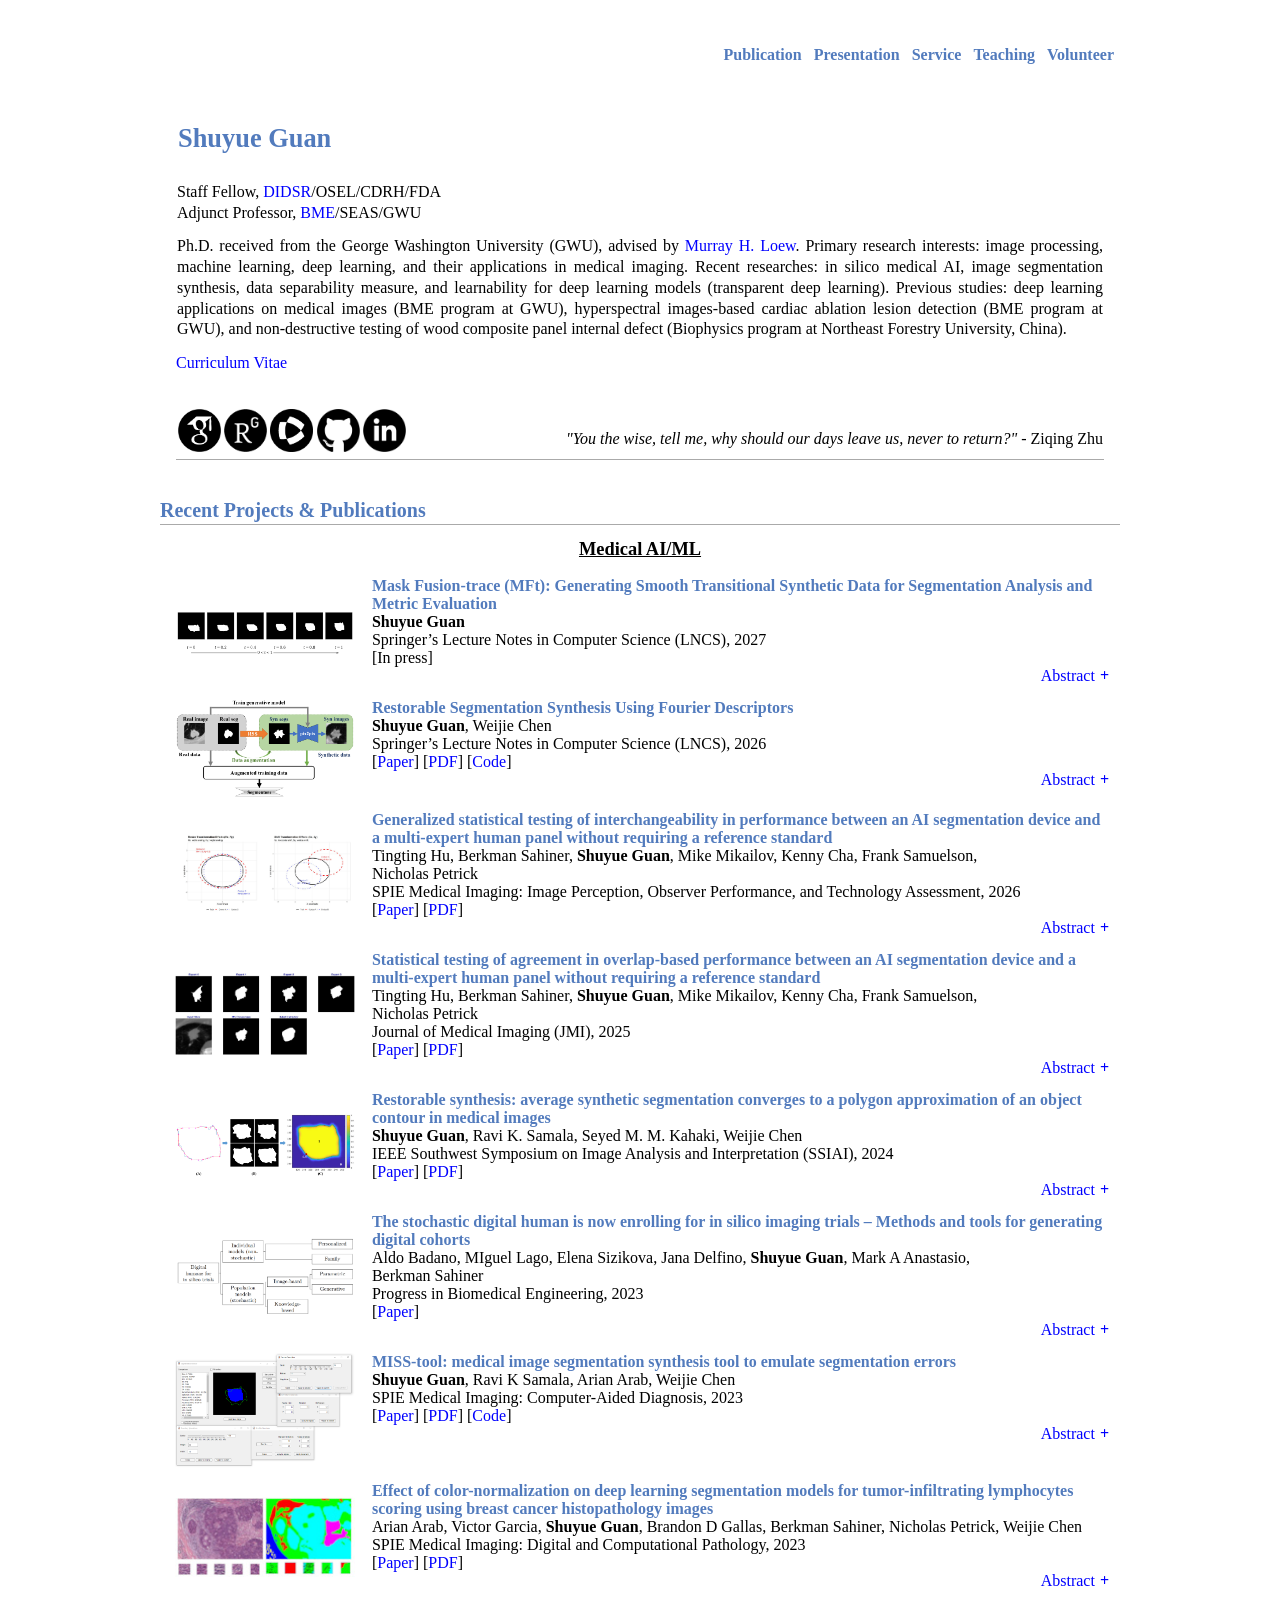
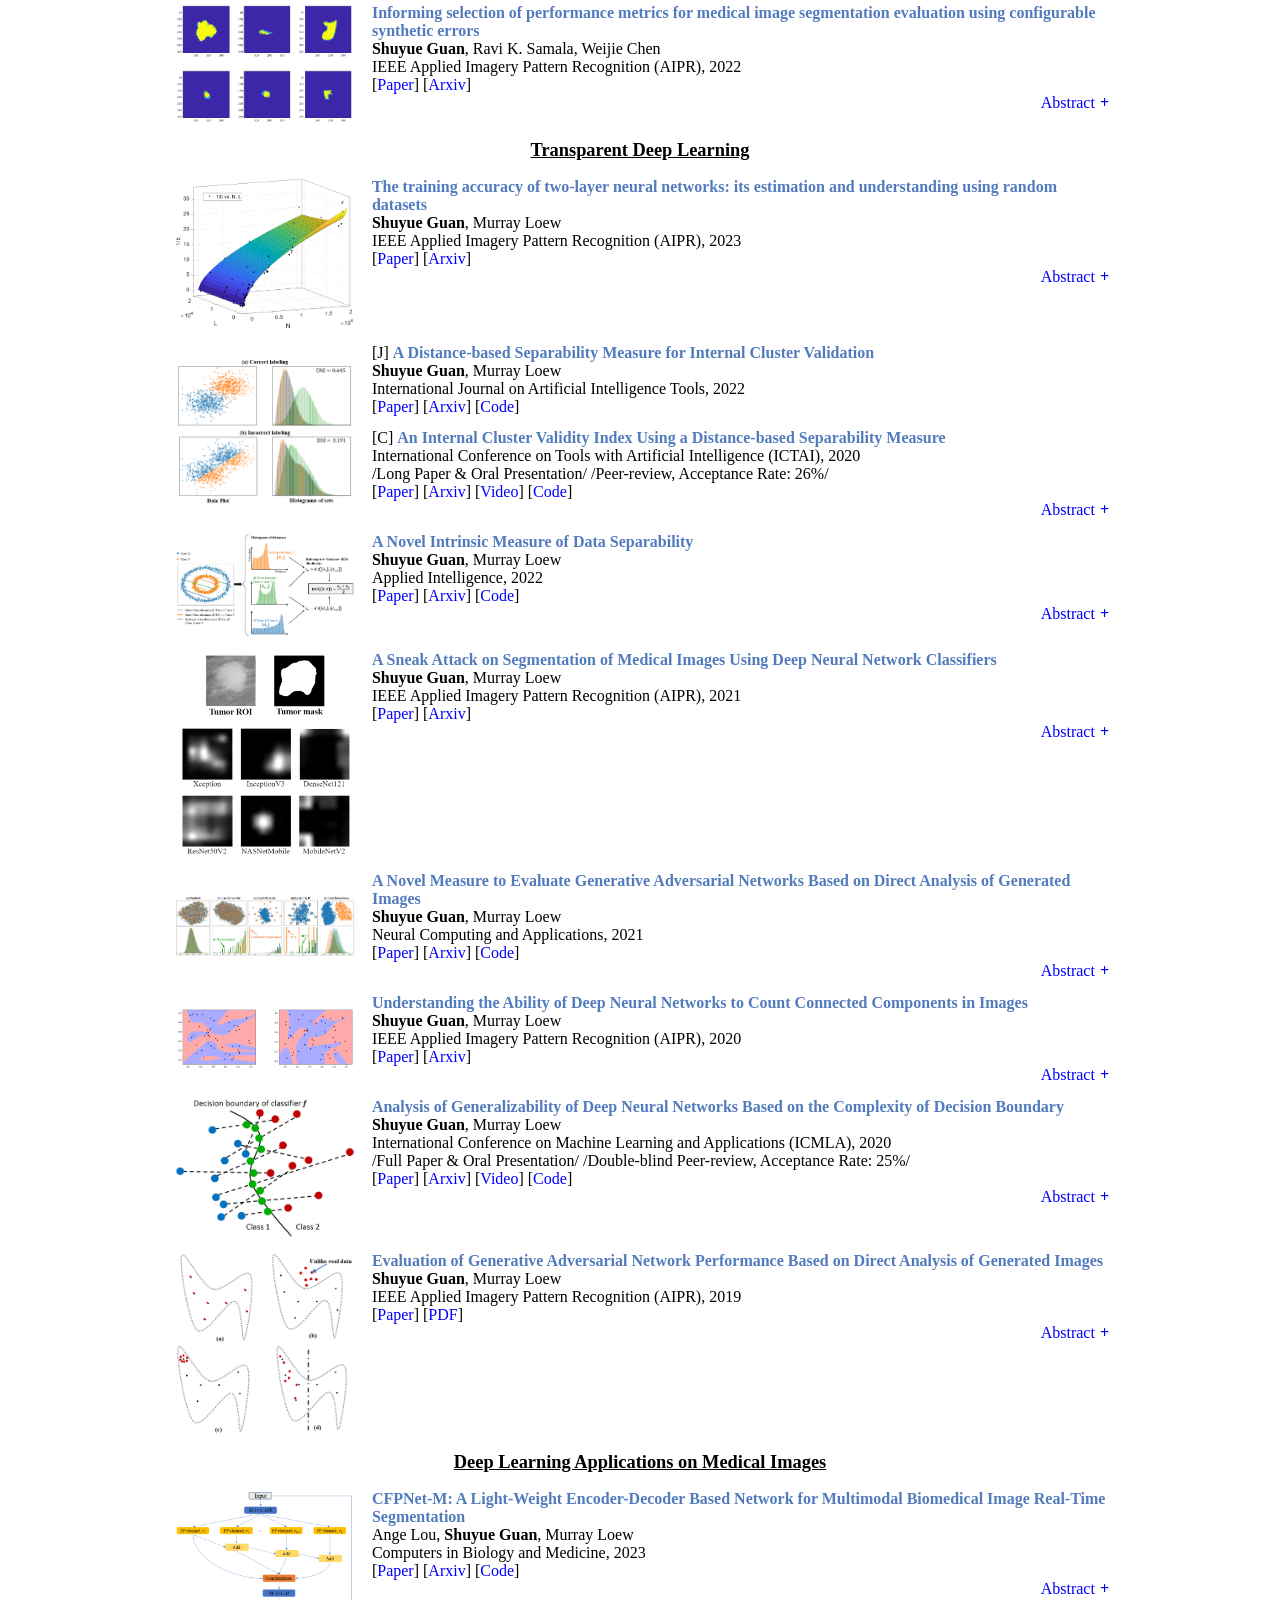
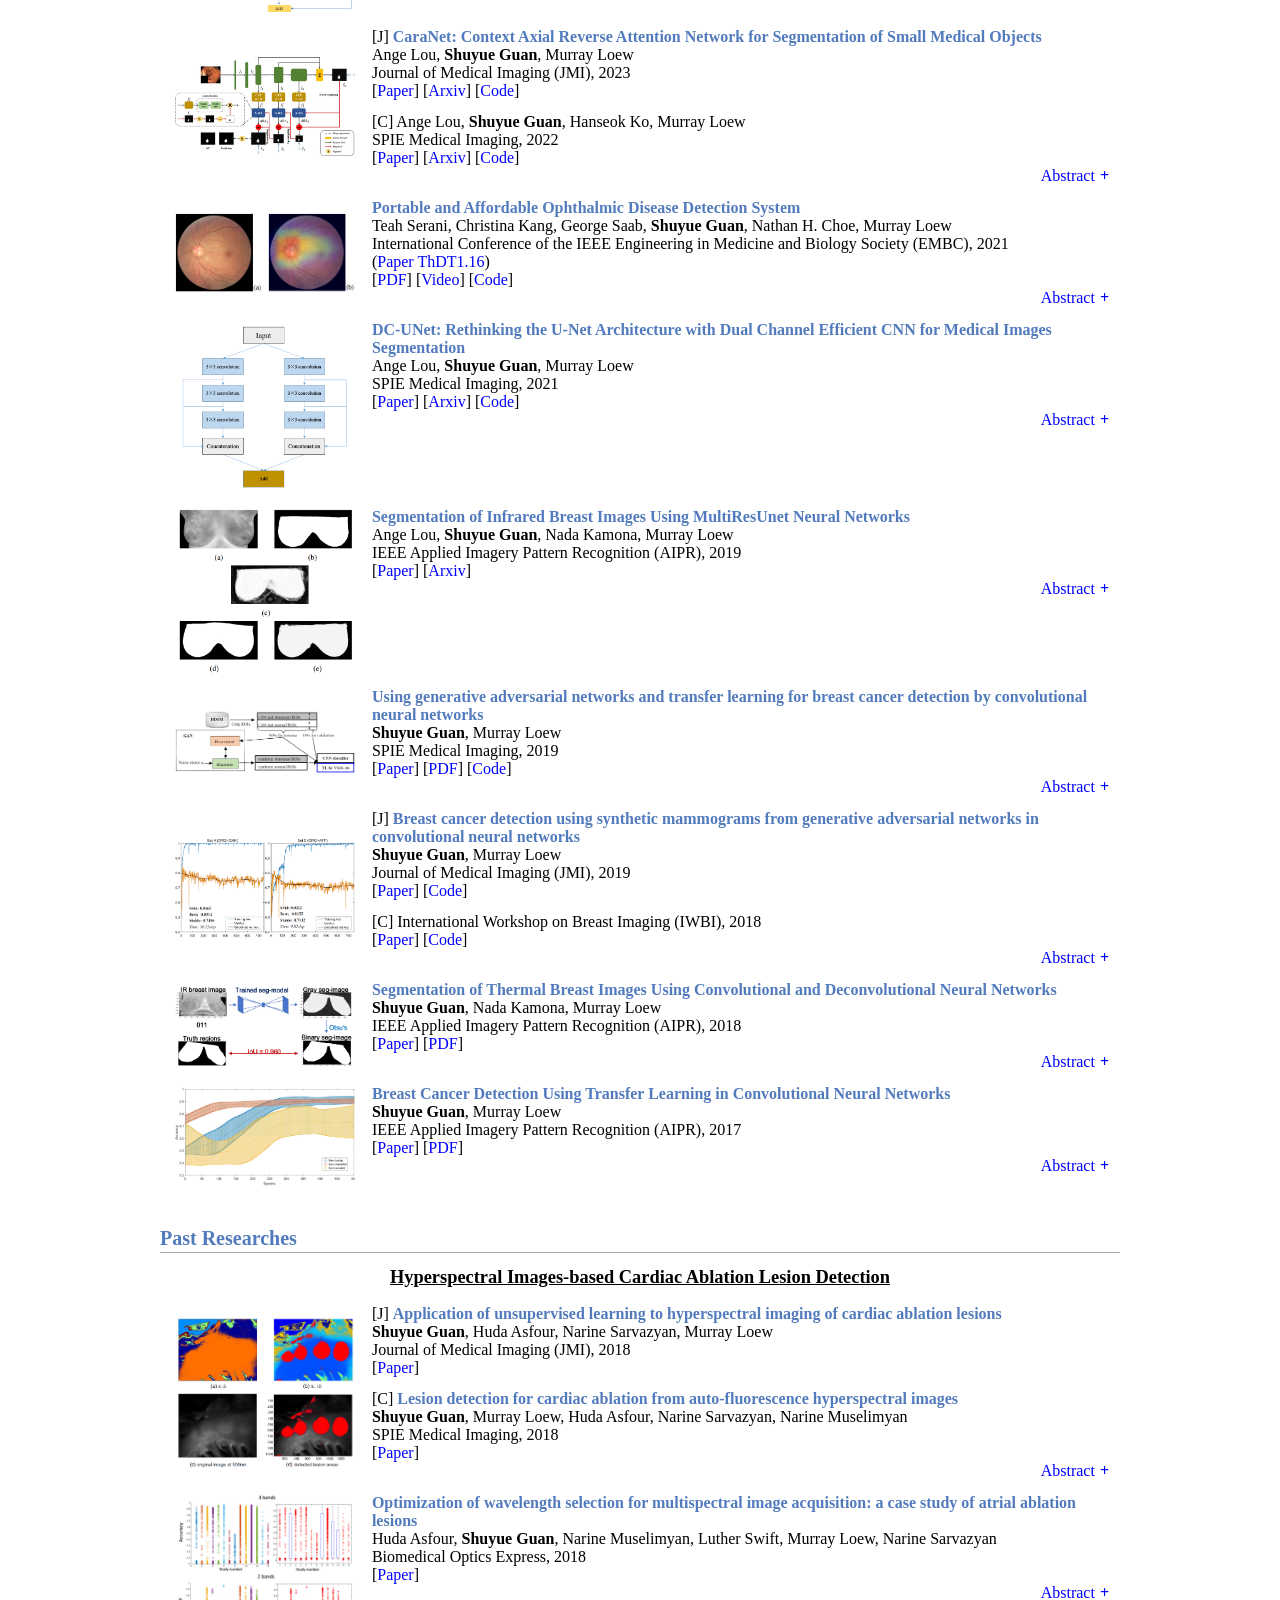
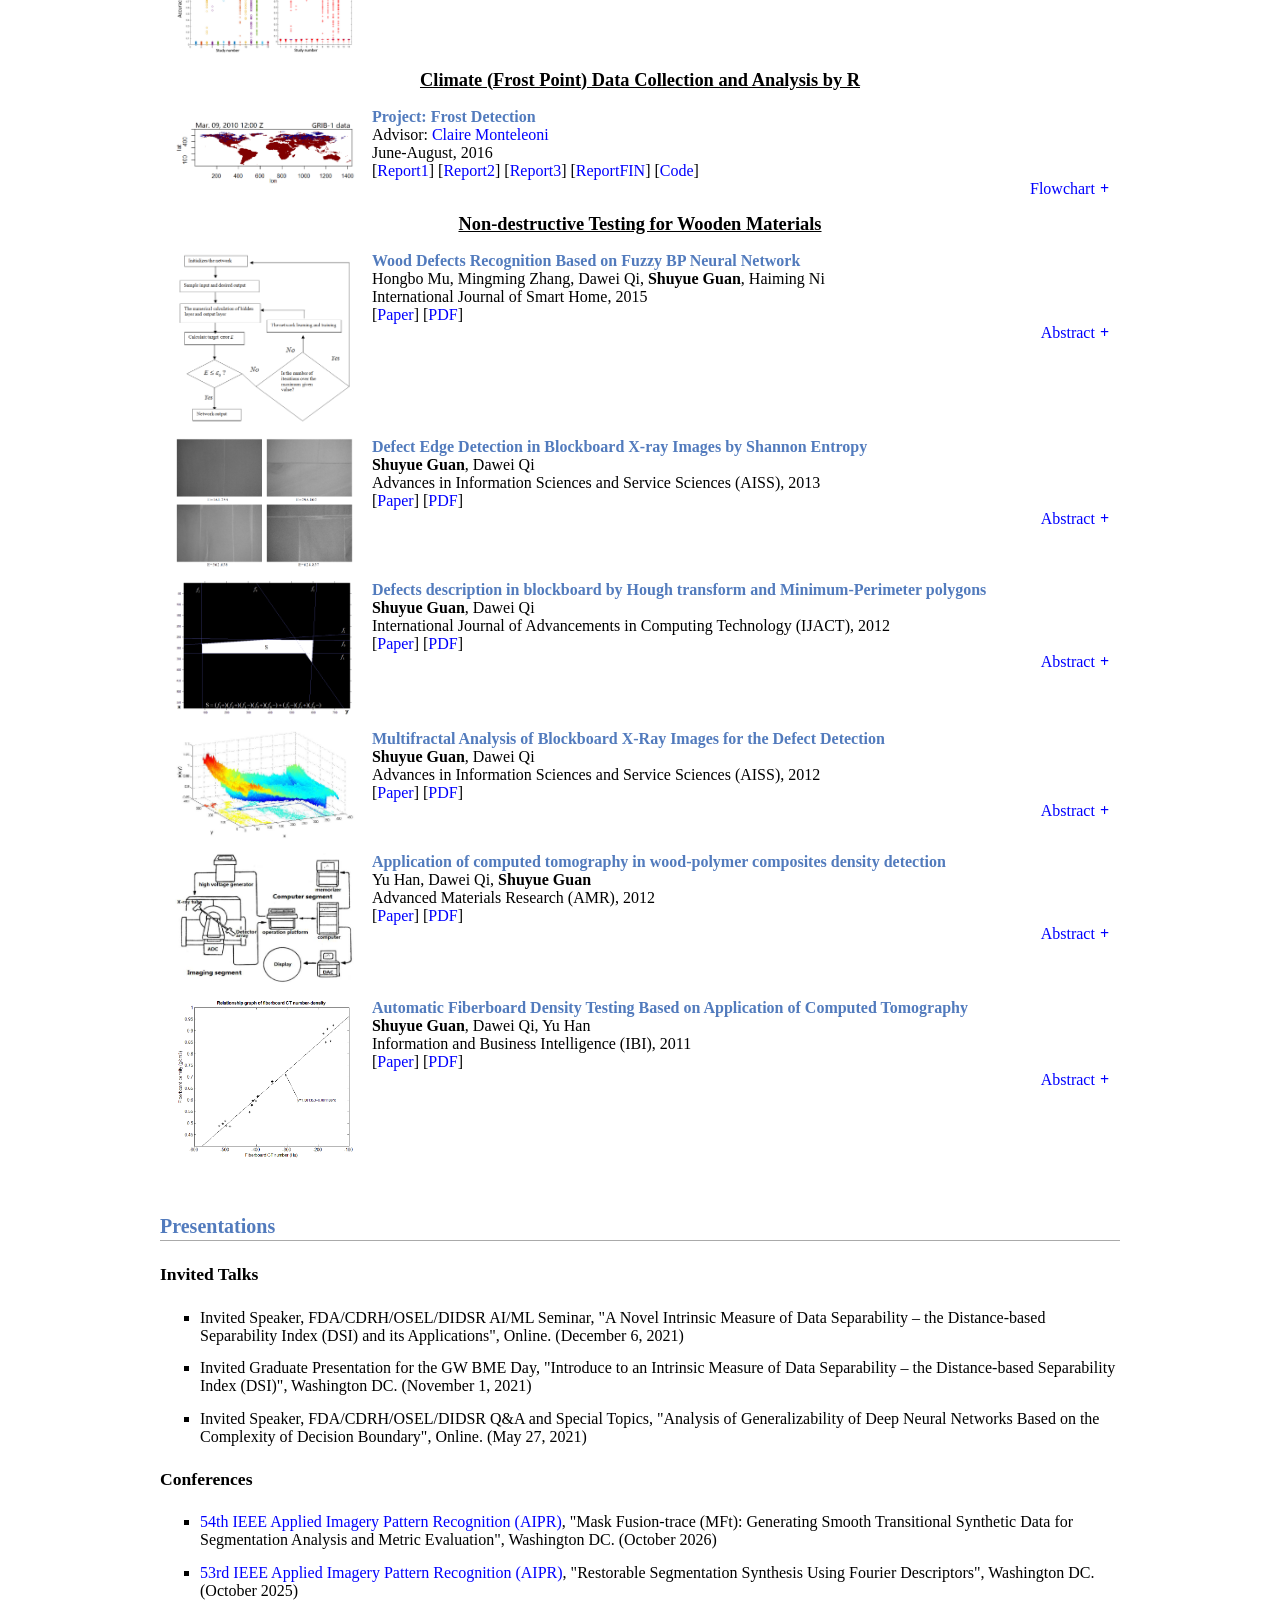
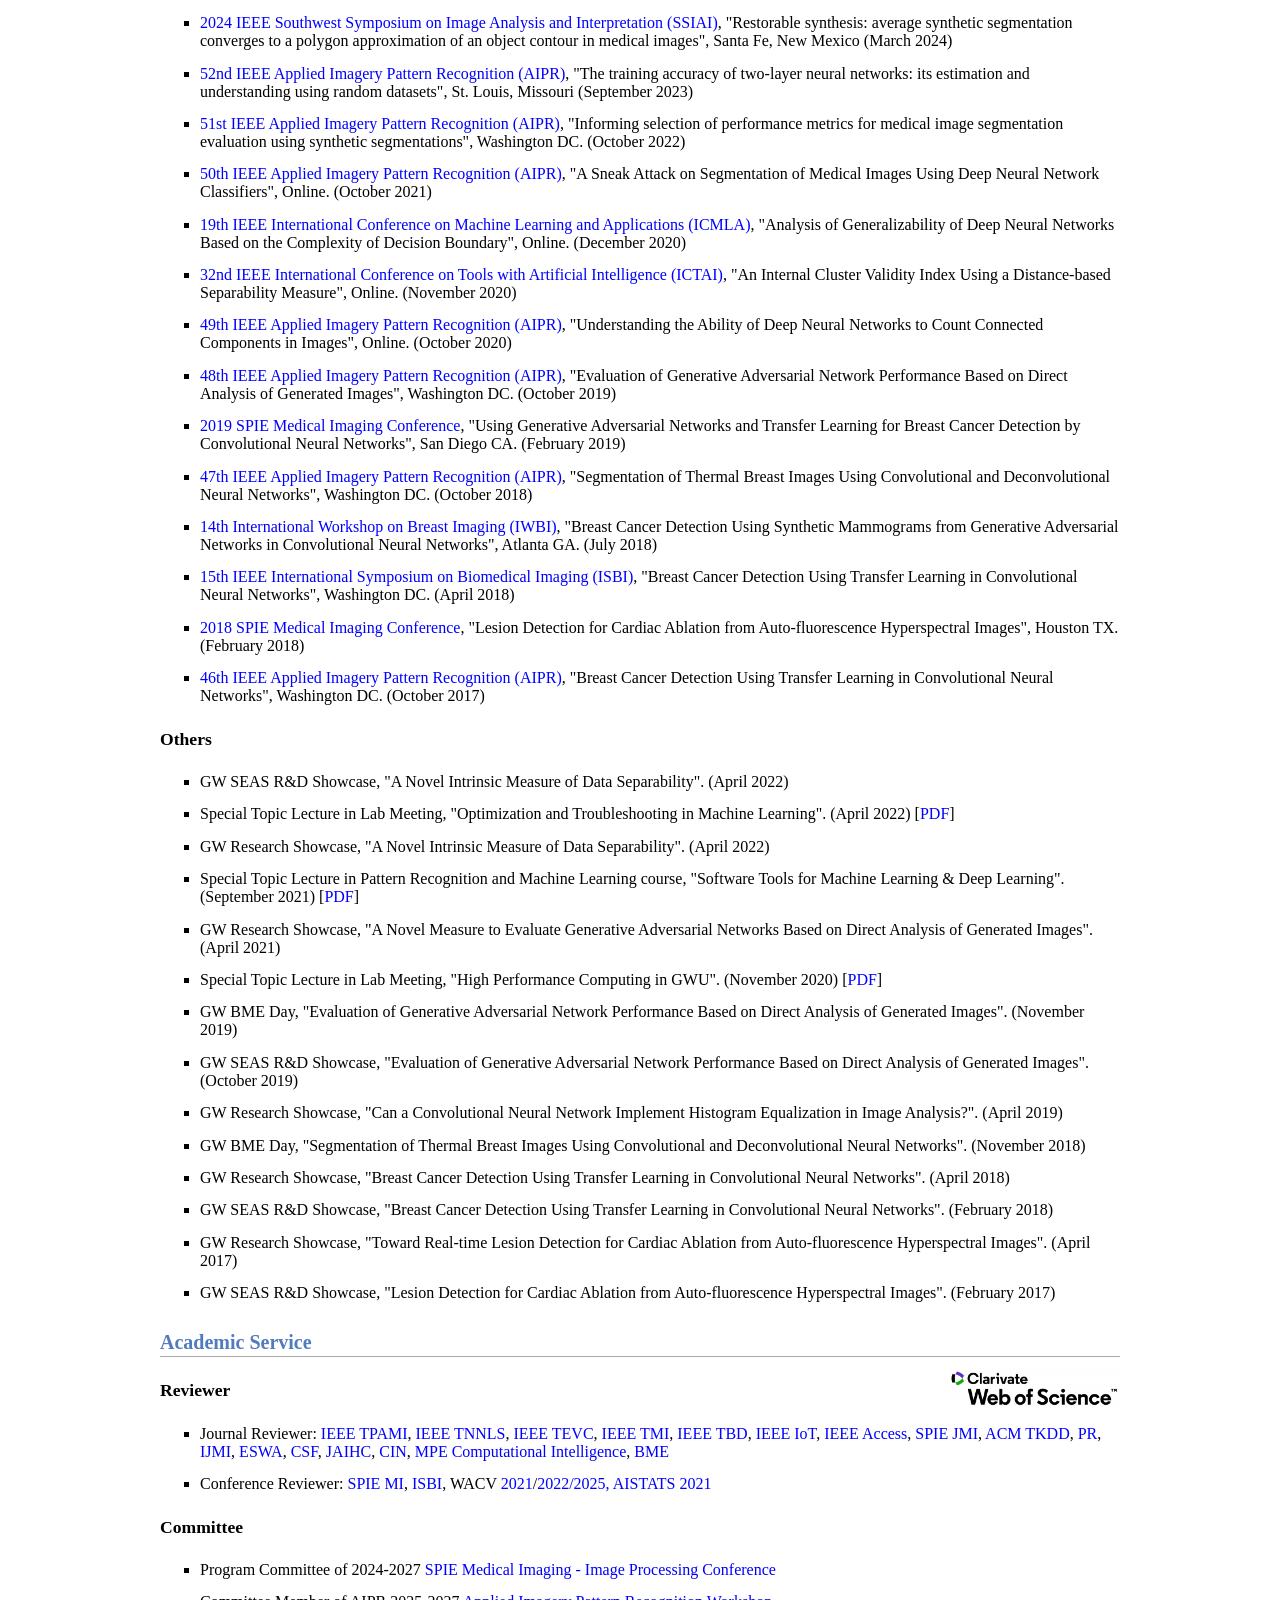
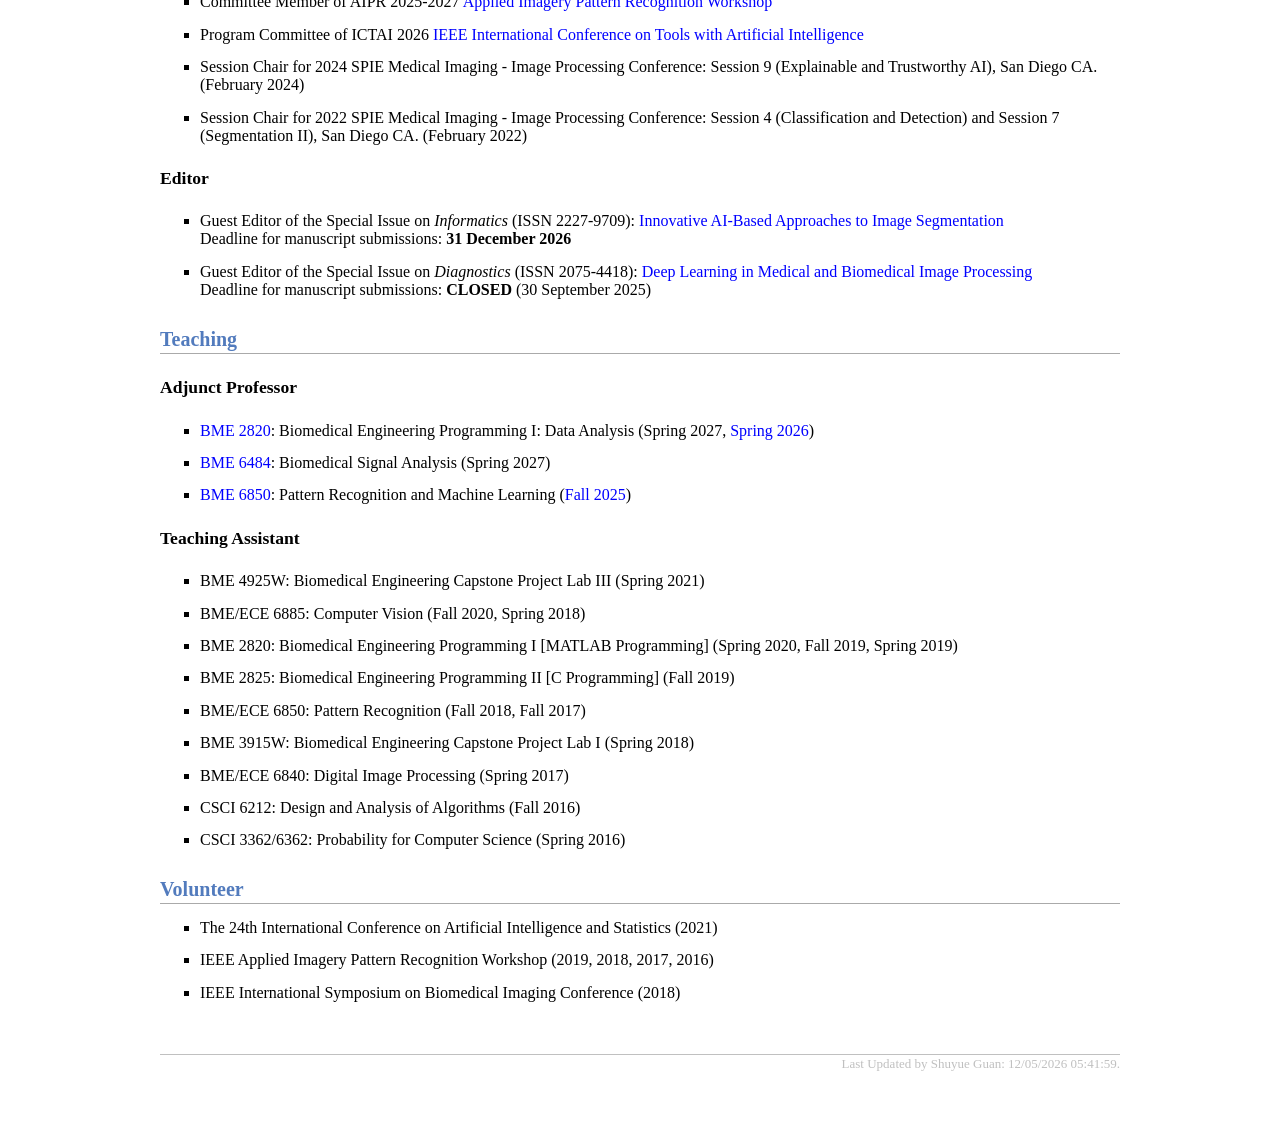
<file: index.html>
<!DOCTYPE html PUBLIC "-//W3C//DTD XHTML 1.0 Transitional//EN"
        "http://www.w3.org/TR/xhtml1/DTD/xhtml1-transitional.dtd">

<html lang="en" xml:lang="en" xmlns="http://www.w3.org/1999/xhtml">
<head>

    <!-- Global site tag (gtag.js) - Google Analytics -->
    <script async src="https://www.googletagmanager.com/gtag/js?id=G-J8W7M6WWKM"></script>
    <script>
        window.dataLayer = window.dataLayer || [];

        function gtag() {
            dataLayer.push(arguments);
        }

        gtag('js', new Date());

        gtag('config', 'G-J8W7M6WWKM');
    </script>
    <meta content="PTV7OnJ3OiGE8EYWc_lFDdvFRMZj62r69k9Nm6MOlok" name="google-site-verification"/>

    <link href="imgs/myIcon.jpg" rel="shortcut icon"/>
    <meta content="text/html; charset=utf-8" http-equiv="Content-Type"/>
    <meta content="Shuyue, Shuyue Guan, Guan Shuyue, BME, Machine Learning, Computer Vision, The George Washington University"
          name="keywords"/>
    <meta content="Shuyue Guan's home page" name="description"/>
    <link href="./css/jemdoc.css" rel="stylesheet" type="text/css"/>
    <link href="./css/full_img.css" rel="stylesheet" type="text/css"/>
    <link href="./css/zoom_img.css" rel="stylesheet" type="text/css"/>
    <link href="./css/abstract.css" rel="stylesheet" type="text/css"/>

    <title>Shuyue Guan</title>

</head>
<body>
<div class="dropdown" style="float:right;">
    <button class="dropbtn"><a href="#volunteer" style="color: inherit;">Volunteer</a></button>
</div>

<div class="dropdown" style="float:right;">
    <button class="dropbtn"><a href="#teaching" style="color: inherit;">Teaching</a></button>
</div>

<div class="dropdown" style="float:right;">
    <button class="dropbtn"><a href="#talks" style="color: inherit;">Service</a></button>
</div>

<div class="dropdown" style="float:right;">
    <button class="dropbtn">Presentation</button>
    <div class="dropdown-content">
        <a href="#ivtalks">Invited Talks</a>
        <a href="#conftalks">Conferences</a>
        <a href="#othertalks">Others</a>
    </div>
</div>

<div class="dropdown" style="float:right;">
    <button class="dropbtn">Publication</button>
    <div class="dropdown-content" style="min-width: 260px;">
        <p style="margin: 0; font-size:14px; background-color: #878787; color: white; text-align: center;">Recent
            Projects</p>
        <a href="#AIML">Medical AI/ML</a>
        <a href="#XAI">Transparent Deep Learning</a>
        <a href="#DLApp">Deep Learning Applications on Medical Images</a>
        <p style="margin: 0; font-size:14px; background-color: #878787; color: white; text-align: center;">Past
            Projects</p>
        <a href="#Hyperspectral">Hyperspectral Images-based Cardiac Ablation Lesion Detection</a>
        <a href="#FrostPoint">Climate (Frost Point) Data Collection and Analysis by R</a>
        <a href="#Wooden">Non-destructive Testing for Wooden Materials</a>
    </div>
</div>


<br/>
<div id="layout-content" style="margin-top:25px">
    <table cellspacing="0">
        <tbody>
        <tr>
            <td width="1000">

                <table cellspacing="0" width="100%">
                    <tbody>
                    <tr>
                        <td height="75" id="titlename" width="25%">
                            <div id="toptitle"><h1>Shuyue Guan </h1>
                            </div>
                        </td>
                        <td id="hide" width="54%"><img height="46" src="imgs/name.png" style="margin-bottom:-12px"/>
                        </td>
                    </tr>
                    </tbody>
                </table>


                <p style="text-align:justify;">Staff Fellow, <a
                        href="https://www.fda.gov/about-fda/cdrh-offices/division-imaging-diagnostics-and-software-reliability"
                        target="_blank">DIDSR</a>/OSEL/CDRH/FDA<br/>
                    Adjunct Professor, <a href="https://bme.engineering.gwu.edu/" target="_blank">BME</a>/SEAS/GWU
                </p>

                <p style="text-align:justify;">Ph.D. received from the George Washington University (GWU), advised by <a
                        href="https://engineering.gwu.edu/murray-loew" target="_blank">Murray H. Loew</a>. Primary
                    research interests: image processing, machine learning, deep learning, and their applications in
                    medical imaging. Recent researches: in silico medical AI, image segmentation synthesis, data
                    separability measure, and learnability for deep learning models (transparent deep learning).
                    Previous studies: deep learning applications on medical images (BME program at GWU), hyperspectral
                    images-based cardiac ablation lesion detection (BME program at GWU), and non-destructive testing of
                    wood composite panel internal defect (Biophysics program at Northeast Forestry University, China).
                </p></td>

<!--            <td width="60">-->
<!--            </td>-->

<!--            <td>-->
<!--                <center>-->
<!--                    <img border="0" src="imgs/bio-photo_doc.jpg" style="margin-top:0px" width="180"/><br/>-->
<!--                </center>-->
<!--                -->
<!--            </td>-->
        </tr>
        </tbody>
    </table>


    <a href="doc/Academic_CV_PUB_EN.pdf">Curriculum Vitae</a><br/>

<!--    <br/>Email: *** AT gmail DOT com-->
    <table cellspacing="0" width="100%">
        <tbody>
        <tr>
            <td>&nbsp;</td>
        </tr>
        </tbody>
    </table>
    <table cellspacing="0" width="100%">
        <tbody>
        <tr>
            <td width="5%">
                <center>
                    <a href="https://scholar.google.com/citations?user=F0ABc9cAAAAJ&hl=en"><img border="0" height="43"
                                                                                                src="imgs/gscholar_icon.png"
                                                                                                style="margin-top:0px"
                                                                                                title="Google Scholar"
                                                                                                width="43"/></a><br/>
                </center>
            </td><!-- <td width="60" /> -->


            <td width="5%">
                <center>
                    <a href="https://www.researchgate.net/profile/Shuyue_Guan" target="_blank"><img border="0"
                                                                                                    height="43"
                                                                                                    src="imgs/researchgate_icon.png"
                                                                                                    style="margin-top:0px"
                                                                                                    title="ResearchGate"
                                                                                                    width="43"/></a><br/>
                </center>
            </td>
            <td width="5%">
                <center>
                    <a href="https://www.webofscience.com/wos/author/record/GQQ-3858-2022" target="_blank"><img
                            border="0" height="43" src="imgs/webofscience_icon.png" style="margin-top:0px"
                            title="Clarivate: Web of Science" width="43"/></a><br/>
                </center>
            </td>
            <td width="5%">
                <center>
                    <a href="https://github.com/ShuyueG" target="_blank"><img border="0" height="43"
                                                                              src="imgs/github_icon.png"
                                                                              style="margin-top:0px" title="GitHub"
                                                                              width="43"/></a><br/>
                </center>
            </td>

            <td width="5%">
                <center>
                    <a href="https://www.linkedin.com/in/shuyueg/"><img border="0" height="43"
                                                                        src="imgs/linkedin_icon.png"
                                                                        style="margin-top:0px" title="LinkedIn"
                                                                        width="43"/></a><br/>
                </center>
            </td>
            <td width="5%">&nbsp;</td>

            <td align="right" width="70%"><br/>
                <i>"You the wise, tell me, why should our days leave us, never to return?"</i> - Ziqing Zhu
            </td>
        </tr>
        </tbody>
    </table>


    <div class="table-responsive">
        <h2 id="news">
        </h2>
    </div>


    <table id="navigate">
        <thead role="rowgroup">

        </thead>
    </table>
</div>


<!-- The full-size Modal -->
<div id="myModal" class="modal">
    <span class="close">&times;</span>
    <img class="modal-content" id="img01">
    <div id="caption"></div>
</div>



<h2 id="publication">Recent Projects &amp; Publications</h2>

<div class="areatitle" id="AIML">Medical AI/ML</div>
<table border="0" cellpadding="2" cellspacing="10" width="961">

            <!-- paper strat -->
    <tr>
        <td valign="center" width="180">
            <center>

                <!-- Zoom in -->
                <div class="img-hover-zoom">
                    <img alt="Fusion-trace between an initial mask (left, t=0) and
                    a reference mask (right, t=1). The four intermediate frames are samples
                    of the trace at t=0.2,0.4,0.6,0.8 and show the binary mask changing smoothly
                    from the initial to the reference mask."
                         class="myImg" src="imgs/paper_aipr2026.png" width="180px"/>
                </div>

            </center>
        </td>

        <td valign="top" width="714">

            <papertitle>Mask Fusion-trace (MFt): Generating Smooth Transitional Synthetic Data for Segmentation Analysis and Metric Evaluation</papertitle>
            <br/>

            <b>Shuyue Guan</b><br/>
            Springer’s Lecture Notes in Computer Science (LNCS), 2027<br/>
            [In press]
<!--            [<a href="https://doi.org/10.1007/978-3-032-18474-0_40" target="_blank">Paper</a>]-->
<!--            [<a href="doc/AIPR2025.pdf" target="_blank">PDF</a>]-->
<!--            [<a href="https://github.com/DIDSR/RSS-tool" target="_blank">Code</a>]-->


            <button class="collapsible">Abstract</button>
            <div class="content">
                <p>Despite rapid advances in artificial intelligence and machine learning (AI/ML) for image segmentation,
                    a lack of consensus on evaluation methods remains a major challenge. Although numerous segmentation
                    performance metrics exist, selecting the most appropriate metrics for specific clinical tasks warrants
                    further investigation. To address this, the present work introduces Mask Fusion-trace (MFt),
                    a computational graphics method that generates a smooth transitional series of masks between an initial
                    and a reference mask. Integrated with the previously developed Restorable Segmentation Synthesis (RSS) tool,
                    MFt generates synthetic segmentation datasets with ground truth labels defined as the original reference masks.
                    These data may be useful for systematically stress-testing metric sensitivities, specifically targeting size,
                    shape, and over- and under-segmentation biases. In this study, we evaluate common volume-based
                    (e.g., DSC, Boundary IoU) and distance-based (e.g., HD, ASSD) segmentation performance metrics.
                    By leveraging MFt-generated synthetic data, we identify limitations in several established segmentation metrics.
                    We also show the utility of MFt-derived features for advanced mask shape analysis, offering a new method for
                    segmentation evaluation.
            </p>

            </div>
        </td>
    </tr>
    <!-- paper end -->


        <!-- paper strat -->
    <tr>
        <td valign="center" width="180">
            <center>

                <!-- Zoom in -->
                <div class="img-hover-zoom">
                    <img alt="The process of how our RSS method is applied in data augmentation for segmentation tasks."
                         class="myImg" src="imgs/paper_aipr2025.png" width="180px"/>
                </div>

            </center>
        </td>

        <td valign="top" width="714">

            <papertitle>Restorable Segmentation Synthesis Using Fourier Descriptors</papertitle>
            <br/>

            <b>Shuyue Guan</b>, Weijie Chen<br/>
            Springer’s Lecture Notes in Computer Science (LNCS), 2026<br/>
            [<a href="https://doi.org/10.1007/978-3-032-18474-0_40" target="_blank">Paper</a>] 
            [<a href="doc/AIPR2025.pdf" target="_blank">PDF</a>]
            [<a href="https://github.com/DIDSR/RSS-tool" target="_blank">Code</a>]
           

            <button class="collapsible">Abstract</button>
            <div class="content">
                <p>To evaluate truthing (also known as label fusion) methods
                in medical image segmentation, synthetic segmentation contours can be
                useful especially when the reference standard is established by combining
                multiple segmentation results, such as those produced by multiple
                experts. This is because ground-truth segmentation is often unavailable
                in real medical images but is predefined in synthetic data. For this purpose,
                we developed the Restorable Segmentation Synthesis (RSS) tool. 
                The RSS tool generates segmentation contours by modifying the Fourier
                descriptors of a truth contour, which, for realism, can be the contour
                of an anatomical structure extracted from a real medical image. The
                tool allows for the creation of contours with various segmentation errors
                relative to the ground truth. A favorable feature of our segmentation contour
                synthesis tool for evaluating truthing methods is that the average
                of a large number of synthetic contours asymptotically converge to the
                truth contour. This is important because such a dataset can help benchmark
                and compare the truthing methods. Our RSS tool is developed to
                have this restorability property, which we validated here through simulation
                studies. We further show that simulating contours is a promising
                approach for truthing method analysis and data augmentation for segmentation
                tasks.
                    <p style="text-align: right; font-weight: bold;">The RSS tool with a GUI is available at <a href="https://github.com/DIDSR/RSS-tool" target="_blank">https://github.com/DIDSR/RSS-tool</a></p>
            </p>

            </div>
        </td>
    </tr>
    <!-- paper end -->

        <!-- paper strat -->
    <tr>
        <td valign="center" width="180">
            <center>

                <!-- Zoom in -->
                <div class="img-hover-zoom">
                    <img alt="Effects of affine transformation parameters in the Medical Image Segmentation Synthesis (MISS) tool."
                         class="myImg" src="imgs/SPIE2026.jpg" width="180px"/>
                </div>

            </center>
        </td>

        <td valign="top" width="714">

            <papertitle>Generalized statistical testing of interchangeability in performance between an AI segmentation
                device and a multi‑expert human panel without requiring a reference standard</papertitle>
            <br/>
            Tingting Hu, Berkman Sahiner, <b>Shuyue Guan</b>, Mike Mikailov, Kenny Cha, Frank Samuelson,
            <br/>Nicholas Petrick <br/>
            SPIE Medical Imaging: Image Perception, Observer Performance, and Technology Assessment, 2026<br/>
            [<a href="https://doi.org/10.1117/12.3085927" target="_blank">Paper</a>] [<a
                href="doc/SPIE2026.pdf" target="_blank">PDF</a>]

            <button class="collapsible">Abstract</button>
            <div class="content">
                <p>
                    AI-based medical imaging devices increasingly include segmentation capabilities for lesions or organs.
                    Conventional performance evaluations rely on comparing device-generated segmentations to an aggregated
                    reference standard annotation using similarity metrics such as the Dice Similarity Coefficient (DSC) or
                    Hausdorff Distance (HD). However, these approaches are limited by the lack of a definitive gold standard
                    annotation and difficulty in defining meaningful success criteria. To address these limitations,
                    we propose a generalizable statistical testing framework that assesses agreement between an AI segmentation
                    device and multiple expert human readers without requiring annotation aggregation. The method compares
                    dissimilarities between the device and each human reader to those observed among the human panel itself.
                    It is compatible with various segmentation similarity metrics such as Dice coefficient (DSC) and the
                    Hausdorff Distance (HD) as demonstrated in our work. Performance was validated through simulation studies
                    involving 2D image-based contours, where a set of ground truth segmentations were transformed using the
                    Medical Image Segmentation Synthesis (MISS) tool, under scenarios where transformation patterns were
                    either shared (transformation-agreeable) or unshared (transformation-disagreeable) between the device
                    and human experts. High-performance computing strategies were used to efficiently scale simulations
                    across a broad range of conditions. Our results show the method effectively controlled Type I error (~0.05)
                    in agreement cases and achieved low Type II error in most disagreement scenarios using either DSC or
                    HD similarity metrics. This method may provide a flexible and practical solution for evaluating
                    segmentation agreement between an image segmentation model and a multi-expert panel without
                    requiring a reference standard.
                </p>

            </div>
        </td>
    </tr>
    <!-- paper end -->


    <!-- paper strat -->
    <tr>
        <td valign="center" width="180">
            <center>

                <!-- Zoom in -->
                <div class="img-hover-zoom">
                    <img alt="Radiologists’ annotations of an LIDC-IDRI lesion along with the MV consensus, and the
                    contour produced by our U-Net segemantation algorithm."
                         class="myImg" src="imgs/Tingtint_fig6.jpg" width="180px"/>
                </div>

            </center>
        </td>

        <td valign="top" width="714">

            <papertitle>Statistical testing of agreement in overlap-based performance between an AI segmentation device
                and a multi-expert human panel without requiring a reference standard</papertitle>
            <br/>
            Tingting Hu, Berkman Sahiner, <b>Shuyue Guan</b>, Mike Mikailov, Kenny Cha, Frank Samuelson,
            <br/>Nicholas Petrick <br/>
            Journal of Medical Imaging (JMI), 2025<br/>
            [<a href="https://doi.org/10.1117/1.JMI.12.5.055003" target="_blank">Paper</a>] [<a
                href="doc/Tingting_manuscript.pdf" target="_blank">PDF</a>]

            <button class="collapsible">Abstract</button>
            <div class="content">
                <p>
                    <b>Purpose:</b>
                    Artificial intelligence (AI)-based medical imaging devices often include lesion or organ segmentation capabilities. Existing methods for segmentation performance evaluation compare AI results with an aggregated reference standard using accuracy metrics such as the Dice coefficient or Hausdorff distance. However, these approaches are limited by lacking a gold standard and challenges in defining meaningful success criteria. To address this, we developed a statistical method to assess agreement between an AI device and multiple human experts without requiring a reference standard.
                    <br/> <b> Approach:</b>
                    We propose a paired-testing method to evaluate whether an AI device’s segmentation performance significantly differs from that of multiple human experts. The method compares device-to-expert dissimilarity with expert-to-expert dissimilarity, avoiding the need for a reference standard. We validated the method through (1) statistical simulations where the Dice coefficient performance is either shared (“overlap agreeable”) or not shared (“overlap disagreeable”) between the device and experts; (2) image-based simulations using 2D contours with shared or nonshared transformation parameters (transformation agreeable or disagreeable). We also applied the method to compare an AI segmentation algorithm with four radiologists using data from the Lung Image Database Consortium.
                    <br/> <b>Results:</b>
                    Statistical simulations show the method controls type I error (∼0.05) for overlap-agreeable and type II error (∼0) for overlap-disagreeable scenarios. Image-based simulations show acceptable performance with a mean type I error of 0.07 (SD 0.03) for transformation-agreeable and a mean type II error of 0.07 (SD 0.18) for transformation-disagreeable cases.
                    <br/><b>Conclusions:</b>
                    The paired-testing method offers a new tool for assessing the agreement between an AI segmentation device and multiple human expert panelists without requiring a reference standard.
                </p>

            </div>
        </td>
    </tr>
    <!-- paper end -->



    <!-- paper strat -->
    <tr>
        <td valign="center" width="180">
            <center>

                <!-- Zoom in -->
                <div class="img-hover-zoom">
                    <img alt="Synthetic segmentation contours and the convergence to their seed polygon shape."
                         class="myImg" src="imgs/paper_ssiai2024.png" width="180px"/>
                </div>

            </center>
        </td>

        <td valign="top" width="714">

            <papertitle>Restorable synthesis: average synthetic segmentation converges to a polygon approximation of an
                object contour in medical images
            </papertitle>
            <br/>

            <b>Shuyue Guan</b>, Ravi K. Samala, Seyed M. M. Kahaki, Weijie Chen<br/>
            IEEE Southwest Symposium on Image Analysis and Interpretation (SSIAI), 2024<br/>
            [<a href="https://doi.org/10.1109/SSIAI59505.2024.10508669" target="_blank">Paper</a>] [<a
                href="doc/SSIAI2024.pdf" target="_blank">PDF</a>]

            <button class="collapsible">Abstract</button>
            <div class="content">
                <p>
                    Synthesis of segmentation contours is useful in evaluating truthing methods, <i>i.e.</i>, the
                    establishment of a segmentation reference standard by combining multiple segmentation results (<i>e.g.</i>,
                    by multiple experts). In contrast to a real-world application where the ground truth is often not
                    available, the ground truth of objects is defined in synthetic data. Contours with combinations of
                    segmentation errors, as compared to the defined ground truth, can be synthesized. <b>A desired
                    property of segmentation contour synthesis for evaluating truthing methods, which we call the
                    restorability property, is that the average of multiple segmentation contours can converge to the
                    truth contour.</b> This property is desired because such a dataset can serve as a benchmark for
                    evaluating if commonly used truthing methods have bias. We developed a segmentation contour
                    synthesis tool that has the restorability property and conducted simulation studies to validate this
                    tool.
                </p>

            </div>
        </td>
    </tr>
    <!-- paper end -->

    <!-- paper strat -->
    <tr>
        <td valign="center" width="180">
            <center>

                <!-- Zoom in -->
                <div class="img-hover-zoom">
                    <img alt="Classification of methods to generate digital humans for in silico clinical trials."
                         class="myImg" src="imgs/stochastic_digital_human_2023.png" width="180px"/>
                </div>

            </center>
        </td>

        <td valign="top" width="714">

            <papertitle>The stochastic digital human is now enrolling for in silico imaging trials – Methods and tools
                for generating digital cohorts
            </papertitle>
            <br/>

            Aldo Badano, MIguel Lago, Elena Sizikova, Jana Delfino, <b>Shuyue Guan</b>, Mark A Anastasio, <br/>
            Berkman Sahiner<br/>
            Progress in Biomedical Engineering, 2023<br/>
            [<a href="https://doi.org/10.1088/2516-1091/ad04c0" target="_blank">Paper</a>]

            <button class="collapsible">Abstract</button>
            <div class="content">
                <p>
                    Randomized clinical trials, while often viewed as the highest evidentiary bar by which to judge the
                    quality of a medical intervention, are far from perfect. In silico imaging trials are computational
                    studies that seek to ascertain the performance of a medical device by collecting this information
                    entirely via computer simulations. The benefits of in silico trials for evaluating new technology
                    include significant resource and time savings, minimization of subject risk, the ability to study
                    devices that are not achievable in the physical world, allow for the rapid and effective
                    investigation of new technologies and ensure representation from all relevant subgroups. To conduct
                    in silico trials, digital representations of humans are needed. We review the latest developments in
                    methods and tools for obtaining digital humans for in silico imaging studies. First, we introduce
                    terminology and a classification of digital human models. Second, we survey available methodologies
                    for generating digital humans with healthy status and for generating diseased cases and discuss
                    briefly the role of augmentation methods. Finally, we discuss approaches for sampling digital
                    cohorts and understanding the trade-offs and potential for study bias associated with selecting
                    specific patient distributions.
            </div>
        </td>
    </tr>
    <!-- paper end -->

    <!-- paper strat -->
    <tr>
        <td valign="center" width="180">
            <center>

                <!-- Zoom in -->
                <div class="img-hover-zoom">
                    <img alt=" GUI of the MISS-tool for generating synthetic segmentations. The main window (upper-left) provides the
											segmentation evaluation results of 24 metric to quantify the accuracy of synthetic segmentation. The truth mask is shown
											in the blue area, and the green contour shows the synthesized segmentation."
                         class="myImg" src="imgs/paper_spie2023.png" width="180px"/>
                </div>

            </center>
        </td>

        <td valign="top" width="714">

            <papertitle>MISS-tool: medical image segmentation synthesis tool to emulate segmentation errors</papertitle>
            <br/>

            <b>Shuyue Guan</b>, Ravi K Samala, Arian Arab, Weijie Chen<br/>
            SPIE Medical Imaging: Computer-Aided Diagnosis, 2023<br/>
            [<a href="https://doi.org/10.1117/12.2653650" target="_blank">Paper</a>] 
            [<a href="doc/SPIE2023.pdf" target="_blank">PDF</a>] 
            [<a href="https://github.com/DIDSR/MISS-tool" target="_blank">Code</a>]

            <button class="collapsible">Abstract</button>
            <div class="content">
                <p>
                    Segmentation of medical images with known ground truth is useful for investigating properties of
                    performance metrics and comparing different approaches of combining multiple manual segmentations to
                    establish a reference standard, thereby informing selection of performance metrics and truthing
                    methods. For medical images, however, segmentation ground truth is typically not available. One way
                    of synthesizing segmentation errors is to use regular geometric objects as ground truth, but they
                    lack the complexity and variability of real anatomical objects. To address this problem, we
                    developed a medical image segmentation synthesis (MISS)-tool. The MISS-tool emulates segmentations
                    by adjusting truth masks of anatomical objects extracted from real medical images. We categorized
                    six types of segmentation errors and developed contour transformation tools with a set of
                    user-adjustable parameters to modify the defined truth contours to emulate different types of
                    segmentation errors, thereby generating synthetic segmentations. In a simulation study, we
                    synthesized multiple segmentations to emulate algorithms or observers with pre-defined sets of
                    segmentation errors (e.g., under/over-segmentation) using 220 lung nodule cases from the LIDC lung
                    computed tomography dataset. We verified that the synthetic segmentation results manifest the type
                    of errors that are consistent with our pre-configured setting. Our tool is useful for synthesizing a
                    range of segmentation errors within a clinical segmentation task.</p>

            </div>
        </td>
    </tr>
    <!-- paper end -->

    <!-- paper strat -->
    <tr>
        <td valign="center" width="180">
            <center>

                <!-- Zoom in -->
                <div class="img-hover-zoom">
                    <img alt="tmp img" class="myImg" src="imgs/paper_Arian2023_tmp.png" width="180px"/>
                </div>

            </center>
        </td>

        <td valign="top" width="714">

            <papertitle>Effect of color-normalization on deep learning segmentation models for tumor-infiltrating
                lymphocytes scoring using breast cancer histopathology images
            </papertitle>
            <br/>

            Arian Arab, Victor Garcia, <b>Shuyue Guan</b>, Brandon D Gallas, Berkman Sahiner, Nicholas Petrick, Weijie
            Chen<br/>
            SPIE Medical Imaging: Digital and Computational Pathology, 2023<br/>
            [<a href="https://doi.org/10.1117/12.2653989" target="_blank">Paper</a>] [<a href="doc/Arab_SPIE2023.pdf"
                                                                                         target="_blank">PDF</a>]

            <button class="collapsible">Abstract</button>
            <div class="content">
                <p>Studies have shown that the increased presence of tumor-infiltrating lymphocytes (TILs) is associated
                    with better long-term clinical outcomes and survival, which makes TILs a potentially useful
                    quantitative biomarker. In clinics, pathologists’ visual assessment of TILs in biopsies and surgical
                    resections result in a quantitative score (TILs-score). The Tumor-infiltrating lymphocytes in breast
                    cancer (TiGER) challenge is the first public challenge on automated TILs-scoring algorithms using
                    whole slide images of hematoxylin and eosin-stained (H&E) slides of human epidermal growth factor
                    receptor-2 positive (HER2+) and triple-negative breast cancer (TNBC) patients. We participated in
                    the TiGER challenge and developed algorithms for tumor-stroma segmentation, TILs cell detection, and
                    TILs-scoring. The whole slide images in this challenge are from three sources, each with apparent
                    color variations. We hypothesized that color-normalization may improve the cross-source
                    generalizability of our deep learning models. Here, we expand our initial work by implementing a
                    color-normalization technique and investigate its effect on the performance of our segmentation
                    model. We compare the segmentation performance before and after color-normalization by cross
                    validating the models on the three datasets. Our results show a substantial increase in the
                    performance of the segmentation model after color-normalization when trained and tested on different
                    sources. This might potentially improve the model’s generalizability and robustness when applied to
                    the external sequestered test set from the TiGER challenge.</p>

            </div>
        </td>
    </tr>
    <!-- paper end -->

    <!-- paper strat -->
    <tr>
        <td valign="center" width="180">
            <center>

                <!-- Zoom in -->
                <div class="img-hover-zoom">
                    <img alt="Six synthetic segmentations overlapped by according real segmentations. Yellow: True Positive; light blue: False Positive; green: False Negative; dark blue: True Negative."
                         class="myImg" src="imgs/paper_aipr2022.png" width="180px"/>
                </div>

            </center>
        </td>

        <td valign="top" width="714">

            <papertitle>Informing selection of performance metrics for medical image segmentation evaluation using
                configurable synthetic errors
            </papertitle>
            <br/>

            <b>Shuyue Guan</b>, Ravi K. Samala, Weijie Chen<br/>
            IEEE Applied Imagery Pattern Recognition (AIPR), 2022<br/>
            [<a href="http://dx.doi.org/10.1109/AIPR57179.2022.10092203" target="_blank">Paper</a>] [<a
                href="http://arxiv.org/abs/2212.14828" target="_blank">Arxiv</a>]

            <button class="collapsible">Abstract</button>
            <div class="content">
                <p>Machine learning-based segmentation in medical imaging is widely used in clinical applications from
                    diagnostics to radiotherapy treatment planning. Segmented medical images with ground truth are
                    useful for investigating the properties of different segmentation performance metrics to inform
                    metric selection. Regular geometrical shapes are often used to synthesize segmentation errors and
                    illustrate properties of performance metrics, but they lack the complexity of anatomical variations
                    in real images. In this study, we present a tool to emulate segmentations by adjusting the reference
                    (truth) masks of anatomical objects extracted from real medical images. Our tool is designed to
                    modify the defined truth contours and emulate different types of segmentation errors with a set of
                    user-configurable parameters. We defined the ground truth objects from 230 patient images in the
                    Glioma Image Segmentation for Radiotherapy (GLIS-RT) database. For each object, we used our
                    segmentation synthesis tool to synthesize 10 versions of segmentation (i.e., 10 simulated segmentors
                    or algorithms), where each version has a pre-defined combination of segmentation errors. We then
                    applied 20 performance metrics to evaluate all synthetic segmentations. We demonstrated the
                    properties of these metrics, including their ability to capture specific types of segmentation
                    errors. By analyzing the intrinsic properties of these metrics and categorizing the segmentation
                    errors, we are working toward the goal of developing a decision-tree tool for assisting in the
                    selection of segmentation performance metrics.</p>

            </div>
        </td>
    </tr>
    <!-- paper end -->
</table>

<div class="areatitle" id="XAI">Transparent Deep Learning</div>

<table border="0" cellpadding="2" cellspacing="10" width="961">


    <!-- paper strat -->
    <tr>
        <td valign="center" width="180">
            <center>

                <!-- Zoom in -->
                <div class="img-hover-zoom">
                    <img alt="Fitting curve of 1/b=f(N,L) in 2-D" class="myImg" src="imgs/paper_NNest.png"
                         width="180px"/>
                </div>

            </center>
        </td>

        <td valign="top" width="714">

            <papertitle>The training accuracy of two-layer neural networks: its estimation and understanding using
                random datasets
            </papertitle>
            <br/>

            <b>Shuyue Guan</b>, Murray Loew<br/>
            IEEE Applied Imagery Pattern Recognition (AIPR), 2023<br/>
            [<a href="https://doi.org/10.1109/AIPR60534.2023.10440662" target="_blank">Paper</a>] [<a
                href="https://arxiv.org/abs/2010.13380" target="_blank">Arxiv</a>]

            <button class="collapsible">Abstract</button>
            <div class="content">
                <p>
                    Although the neural network (NN) technique plays a vital role in machine learning, understanding the
                    mechanism of NN models and the transparency of deep learning still require more basic research. In
                    this study, we propose a novel theory based on space partitioning to estimate the approximate
                    training accuracy for two-layer neural networks on random datasets without training. There appear to
                    be no other studies that have proposed a method to estimate training accuracy without using input
                    data and/or trained models. <b> Our method estimates the training accuracy for two-layer
                    fully-connected neural networks on two-class random datasets using only three arguments: the
                    dimensionality of inputs (d), the number of inputs (N), and the number of neurons in the hidden
                    layer (L). </b>We have verified our method using real training accuracies in our experiments. The
                    results indicate that the method will work for any dimension, and the proposed theory could also
                    extend to estimate deeper NN models. The main purpose of this paper is to understand the mechanism
                    of NN models by the approach of estimating training accuracy but not to analyze their generalization
                    nor their performance in real-world applications. This study may provide a starting point for a new
                    way for researchers to make progress on the difficult problem of understanding deep learning.
                </p>

            </div>
        </td>
    </tr>
    <!-- paper end -->

    <!-- paper strat -->
    <tr>
        <td valign="center" width="180">
            <center>

                <!-- Zoom in -->
                <div class="img-hover-zoom">
                    <img alt="Two clusters (classes) dataset with different label assignments" class="myImg"
                         src="imgs/paper_ictai2020.png" width="180px"/>
                </div>

            </center>
        </td>

        <td valign="top" width="714">
            [J]
            <papertitle>A Distance-based Separability Measure for Internal Cluster Validation</papertitle>
            <br/>
            <b>Shuyue Guan</b>, Murray Loew<br/>
            International Journal on Artificial Intelligence Tools, 2022<br/>
            [<a href="https://doi.org/10.1142/S0218213022600053" target="_blank">Paper</a>] [<a
                href="https://arxiv.org/abs/2106.09794" target="_blank">Arxiv</a>] [<a
                href="https://github.com/ShuyueG/CVI_using_DSI" target="_blank">Code</a>]<br/>
            <p></p>
            [C]
            <papertitle>An Internal Cluster Validity Index Using a Distance-based Separability Measure</papertitle>
            <br/>

            International Conference on Tools with Artificial Intelligence (ICTAI), 2020<br/>
            /Long Paper & Oral Presentation/ /Peer-review, Acceptance Rate: 26%/<br/>
            [<a href="https://doi.org/10.1109/ICTAI50040.2020.00131" target="_blank">Paper</a>] [<a
                href="https://arxiv.org/abs/2009.01328" target="_blank">Arxiv</a>] [<a
                href="https://youtu.be/TfihU4uBA_8" target="_blank">Video</a>] [<a
                href="https://github.com/ShuyueG/CVI_using_DSI" target="_blank">Code</a>]

            <button class="collapsible">Abstract</button>
            <div class="content">
                <p>To evaluate clustering results is a significant part of cluster analysis. There are no true class
                    labels for clustering in typical unsupervised learning. Thus, a number of internal evaluations,
                    which use predicted labels and data, have been created. They are also named internal cluster
                    validity indices (CVIs). Without true labels, to design an effective CVI is not simple because it is
                    similar to create a clustering method. And, to have more CVIs is crucial because there is no
                    universal CVI that can be used to measure all datasets, and no specific method for selecting a
                    proper CVI for clusters without true labels. Therefore, to apply more CVIs to evaluate clustering
                    results is necessary. In this paper, <b>we propose a novel CVI - called Distance-based Separability
                        Index (DSI), based on a data separability measure</b>. We applied the DSI and eight other
                    internal CVIs including early studies from Dunn (1974) to most recent studies CVDD (2019) as
                    comparison. We used an external CVI as ground truth for clustering results of five clustering
                    algorithms on 12 real and 97 synthetic datasets. Results show DSI is an effective, unique, and
                    competitive CVI to other compared CVIs. In addition, we summarized the general process to evaluate
                    CVIs and created a new method - rank difference - to compare the results of CVIs.</p>

            </div>
        </td>
    </tr>
    <!-- paper end -->


    <!-- paper strat -->
    <tr>
        <td valign="center" width="180">
            <center>

                <!-- Zoom in -->
                <div class="img-hover-zoom">
                    <img alt="An example of two-class dataset in 2-D shows the definition and computation of the DSI."
                         class="myImg" src="imgs/paper_dsi.png" width="180px"/>
                </div>

            </center>
        </td>

        <td valign="top" width="714">

            <papertitle>A Novel Intrinsic Measure of Data Separability</papertitle>
            <br/>

            <b>Shuyue Guan</b>, Murray Loew<br/>
            Applied Intelligence, 2022<br/>
            [<a href="https://doi.org/10.1007/s10489-022-03395-6" target="_blank">Paper</a>] [<a
                href="https://arxiv.org/abs/2109.05180" target="_blank">Arxiv</a>] [<a
                href="https://github.com/ShuyueG/GAN_evaluation_LS" target="_blank">Code</a>]

            <button class="collapsible">Abstract</button>
            <div class="content">
                <p>In machine learning, the performance of a classifier depends on both the classifier model and the
                    separability/complexity of datasets. To quantitatively measure the separability of datasets, in this
                    study, we propose an <em>intrinsic measure</em> – the Distance-based Separability Index (DSI), which
                    is independent of the classifier model. We then formally show that the <strong>DSI can indicate
                        whether the distributions of datasets are identical for any dimensionality</strong>. DSI can
                    measure separability of datasets because we consider the situation in which different classes of
                    data are mixed in the same distribution to be the most difficult for classifiers to separate. And,
                    DSI is verified to be an effective separability measure by comparing it to state-of-the-art
                    separability/complexity measures using synthetic datasets and real datasets (CIFAR-10/100). Having
                    demonstrated the DSI’s ability to compare distributions of samples, our other studies show that it
                    can be used in other separability-based applications, such as measuring the performance of
                    generative adversarial networks (GANs) and evaluating the results of clustering methods.</p>

            </div>
        </td>
    </tr>
    <!-- paper end -->

    <!-- paper strat -->
    <tr>
        <td valign="center" width="180">
            <center>

                <!-- Zoom in -->
                <div class="img-hover-zoom">
                    <img alt="The first row shows one of the abnormal (tumor) ROIs and its truth mask. Other rows show the CAMs of this ROI generated by using trained CNN classifiers and Grad-CAM algorithm."
                         class="myImg" src="imgs/paper_aipr2021.png" width="180px"/>
                </div>

            </center>
        </td>

        <td valign="top" width="714">

            <papertitle>A Sneak Attack on Segmentation of Medical Images Using Deep Neural Network Classifiers
            </papertitle>
            <br/>

            <b>Shuyue Guan</b>, Murray Loew<br/>
            IEEE Applied Imagery Pattern Recognition (AIPR), 2021<br/>
            [<a href="https://doi.org/10.1109/AIPR52630.2021.9762077" target="_blank">Paper</a>] [<a
                href="http://arxiv.org/abs/2201.02771" target="_blank">Arxiv</a>]

            <button class="collapsible">Abstract</button>
            <div class="content">
                <p>Instead of using current deep-learning segmentation models (like the UNet and variants), we approach
                    the segmentation problem using trained Convolutional Neural Network (CNN) classifiers, which
                    automatically extract important features from classified targets for image classification. Those
                    extracted features can be visualized and formed heatmaps using Gradient-weighted Class Activation
                    Mapping (Grad-CAM). This study tested whether the heatmaps could be used to segment the classified
                    targets. We also proposed an evaluation method for the heatmaps; that is, to re-train the CNN
                    classifier using images filtered by heatmaps and examine its performance. We used the mean-Dice
                    coefficient to evaluate segmentation results. Results from our experiments show that heatmaps can
                    locate and segment partial tumor areas. But only use of the heatmaps from CNN classifiers may not be
                    an optimal approach for segmentation. In addition, we have verified that the predictions of CNN
                    classifiers mainly depend on tumor areas, and dark regions in Grad-CAM’s heatmaps also contribute to
                    classification.</p>

            </div>
        </td>
    </tr>
    <!-- paper end -->

    <!-- paper strat -->
    <tr>
        <td valign="center" width="180">
            <center>

                <!-- Zoom in -->
                <div class="img-hover-zoom">
                    <img alt="Real and generated datasets from virtual GANs on MNIST" class="myImg"
                         src="imgs/paper_GANmeasureLS.png" width="180px"/>
                </div>

            </center>
        </td>

        <td valign="top" width="714">

            <papertitle>A Novel Measure to Evaluate Generative Adversarial Networks Based on Direct Analysis of
                Generated Images
            </papertitle>
            <br/>

            <b>Shuyue Guan</b>, Murray Loew<br/>
            Neural Computing and Applications, 2021<br/>
            [<a href="https://doi.org/10.1007/s00521-021-06031-5" target="_blank">Paper</a>] [<a
                href="https://arxiv.org/abs/2002.12345" target="_blank">Arxiv</a>] [<a
                href="https://github.com/ShuyueG/GAN_evaluation_LS" target="_blank">Code</a>]

            <button class="collapsible">Abstract</button>
            <div class="content">
                <p>The Generative Adversarial Network (GAN) is a state-of-the-art technique in the field of deep
                    learning. A number of recent papers address the theory and applications of GANs in various fields of
                    image processing. Fewer studies, however, have directly evaluated GAN outputs. Those that have been
                    conducted focused on using classification performance, e.g., Inception Score (IS) and statistical
                    metrics, e.g., Fréchet Inception Distance (FID). Here, we consider a fundamental way to evaluate
                    GANs by directly analyzing the images they generate, instead of using them as inputs to other
                    classifiers. We characterize the performance of a GAN as an image generator according to three
                    aspects: 1) Creativity: non-duplication of the real images. 2) Inheritance: generated images should
                    have the same style, which retains key features of the real images. 3) Diversity: generated images
                    are different from each other. A GAN should not generate a few different images repeatedly. Based on
                    the three aspects of ideal GANs, <b>we have designed the Likeness Score (LS) to evaluate GAN
                        performance</b>, and have applied it to evaluate several typical GANs. We compared our proposed
                    measure with two commonly used GAN evaluation methods: IS and FID, and four additional measures.
                    Furthermore, we discuss how these evaluations could help us deepen our understanding of GANs and
                    improve their performance.</p>

            </div>
        </td>
    </tr>
    <!-- paper end -->

    <!-- paper strat -->
    <tr>
        <td valign="center" width="180">
            <center>

                <!-- Zoom in -->
                <div class="img-hover-zoom">
                    <img alt="Two subsets of random two-class data set and their
decision boundaries" class="myImg" src="imgs/paper_aipr2020.png" width="180px"/>
                </div>

            </center>
        </td>

        <td valign="top" width="714">

            <papertitle>Understanding the Ability of Deep Neural Networks to Count Connected Components in Images
            </papertitle>
            <br/>

            <b>Shuyue Guan</b>, Murray Loew<br/>
            IEEE Applied Imagery Pattern Recognition (AIPR), 2020<br/>
            [<a href="https://doi.org/10.1109/AIPR50011.2020.9425331" target="_blank">Paper</a>] [<a
                href="https://arxiv.org/abs/2101.01386" target="_blank">Arxiv</a>]

            <button class="collapsible">Abstract</button>
            <div class="content">
                <p>Humans can count very fast by subitizing, but slow substantially as the number of objects increases.
                    Previous studies have shown a trained deep neural network (DNN) detector can count the number of
                    objects in an amount of time that increases slowly with the number of objects. Such a phenomenon
                    suggests the subitizing ability of DNNs, and unlike humans, it works equally well for large numbers.
                    Many existing studies have successfully applied DNNs to object counting, but few studies have
                    studied the subitizing ability of DNNs and its interpretation. In this paper, <b>we found DNNs do
                        not have the ability to generally count connected components</b>. We provided experiments to
                    support our conclusions and explanations to understand the results and phenomena of these
                    experiments. <b>We proposed three ML-learnable characteristics to verify learnable problems for ML
                        models, such as DNNs, and explain why DNNs work for specific counting problems but cannot
                        generally count connected components</b>.</p>

            </div>
        </td>
    </tr>
    <!-- paper end -->


    <!-- paper strat -->
    <tr>
        <td valign="center" width="180">
            <center>

                <!-- Zoom in -->
                <div class="img-hover-zoom">
                    <img alt="Adversarial examples generated by pairs of data" class="myImg"
                         src="imgs/paper_icmla2020.png" width="180px"/>
                </div>

            </center>
        </td>

        <td valign="top" width="714">

            <papertitle>Analysis of Generalizability of Deep Neural Networks Based on the Complexity of Decision
                Boundary
            </papertitle>
            <br/>

            <b>Shuyue Guan</b>, Murray Loew<br/>
            International Conference on Machine Learning and Applications (ICMLA), 2020<br/>
            /Full Paper & Oral Presentation/ /Double-blind Peer-review, Acceptance Rate: 25%/<br/>
            [<a href="https://doi.org/10.1109/ICMLA51294.2020.00025" target="_blank">Paper</a>] [<a
                href="https://arxiv.org/abs/2009.07974" target="_blank">Arxiv</a>] [<a
                href="https://youtu.be/mJbmPiuGTcU" target="_blank">Video</a>] [<a
                href="https://github.com/ShuyueG/decision-boundary-complexity-score" target="_blank">Code</a>]

            <button class="collapsible">Abstract</button>
            <div class="content">
                <p>For supervised learning models, the analysis of generalization ability (generalizability) is vital
                    because the generalizability expresses how well a model will perform on unseen data. Traditional
                    generalization methods, such as the VC dimension, do not apply to deep neural network (DNN) models.
                    Thus, new theories to explain the generalizability of DNNs are required. In this study, we
                    hypothesize that the DNN with a simpler decision boundary has better generalizability by the law of
                    parsimony (Occam's Razor). <b>We create the decision boundary complexity (DBC) score to define and
                        measure the complexity of decision boundary of DNNs.</b> The idea of the DBC score is to
                    generate data points (called adversarial examples) on or near the decision boundary. Our new
                    approach then measures the complexity of the boundary using the entropy of eigenvalues of these
                    data. The method works equally well for high-dimensional data. We use training data and the trained
                    model to compute the DBC score. And, the ground truth for model's generalizability is its test
                    accuracy. Experiments based on the DBC score have verified our hypothesis. The DBC is shown to
                    provide an effective method to measure the complexity of a decision boundary and gives a
                    quantitative measure of the generalizability of DNNs.</p>

            </div>
        </td>
    </tr>
    <!-- paper end -->


    <!-- paper strat -->
    <tr>
        <td valign="center" width="180">
            <center>

                <!-- Zoom in -->
                <div class="img-hover-zoom">
                    <img alt="Problems of generated images from the perspective of distribution" class="myImg"
                         src="imgs/paper_GANmeasure.png" width="180px"/>
                </div>

            </center>
        </td>

        <td valign="top" width="714">

            <papertitle>Evaluation of Generative Adversarial Network Performance Based on Direct Analysis of Generated
                Images
            </papertitle>
            <br/>

            <b>Shuyue Guan</b>, Murray Loew<br/>
            IEEE Applied Imagery Pattern Recognition (AIPR), 2019<br/>
            [<a href="https://doi.org/10.1109/AIPR47015.2019.9174595" target="_blank">Paper</a>] [<a
                href="doc/AIPR2019.pdf">PDF</a>]

            <button class="collapsible">Abstract</button>
            <div class="content">
                <p>Recently, a number of papers have addressed the theory and applications of the Generative Adversarial
                    Network (GAN) in various fields of image processing. Fewer studies, however, have directly evaluated
                    GAN outputs. Those that have been conducted focused on using classification performance and
                    statistical metrics. In this paper, we consider a fundamental way to evaluate GANs by directly
                    analyzing the images they generate, instead of using them as inputs to other classifiers. <b>We
                        consider an ideal GAN according to three aspects</b>: 1) Creativity: non-duplication of the real
                    images. 2) Inheritance: generated images should have the same style, which retains key features of
                    the real images. 3) Diversity: generated images are different from each other. <b>Based on the three
                        aspects, we have designed the Creativity-Inheritance-Diversity (CID) index to evaluate GAN
                        performance</b>. We compared our proposed measures with three commonly used GAN evaluation
                    methods: Inception Score (IS), Fréchet Inception Distance (FID) and 1-Nearest Neighbor classifier
                    (1NNC). In addition, we discuss how the evaluation could help us deepen our understanding of GANs
                    and improve their performance.</p>

            </div>
        </td>
    </tr>
    <!-- paper end -->


</table>

<div class="areatitle" id="DLApp">Deep Learning Applications on Medical Images</div>

<table border="0" cellpadding="2" cellspacing="10" width="961">


    <!-- paper strat -->
    <tr>
        <td valign="center" width="180">
            <center>

                <!-- Zoom in -->
                <div class="img-hover-zoom">
                    <img alt="The CFP module" class="myImg" src="imgs/paper_CFPNetM.png" width="180px"/>
                </div>

            </center>
        </td>

        <td valign="top" width="714">

            <papertitle>CFPNet-M: A Light-Weight Encoder-Decoder Based Network for Multimodal Biomedical Image Real-Time
                Segmentation
            </papertitle>
            <br/>

            Ange Lou, <b>Shuyue Guan</b>, Murray Loew<br/>
            Computers in Biology and Medicine, 2023<br/>
            [<a href="https://doi.org/10.1016/j.compbiomed.2023.106579" target="_blank">Paper</a>] [<a
                href="https://arxiv.org/abs/2105.04075" target="_blank">Arxiv</a>] [<a
                href="https://github.com/ShuyueG/CFPNet-Medicine" target="_blank">Code</a>]

            <button class="collapsible">Abstract</button>
            <div class="content">
                <p>Deep learning techniques are proving instrumental in identifying, classifying, and quantifying
                    patterns in medical images. Segmentation is one of the important applications in medical image
                    analysis. The U-Net has become the predominant deep-learning approach to medical image segmentation
                    tasks. Existing U-Net based models have limitations in several respects, however, including: the
                    requirement for millions of parameters in the U-Net, which consumes considerable computational
                    resources and memory; the lack of global information; and incomplete segmentation in difficult
                    cases. To remove some of those limitations, we built on our previous work and applied two
                    modifications to improve the U-Net model: 1) we designed and added the dilated channel-wise CNN
                    module and 2) we simplified the U-shape network. We then proposed a novel light-weight architecture,
                    the Channel-wise Feature Pyramid Network for Medicine (CFPNet-M). To evaluate our method, we
                    selected five datasets from different imaging modalities: thermography, electron microscopy,
                    endoscopy, dermoscopy, and digital retinal images. We compared its performance with several models
                    having a variety of complexities. We used the Tanimoto similarity instead of the Jaccard index for
                    gray-level image comparisons. The CFPNet-M achieves segmentation results on all five medical
                    datasets that are comparable to existing methods, yet require only 8.8 MB memory, and just 0.65
                    million parameters, which is about 2% of U-Net. Unlike other deep-learning segmentation methods,
                    this new approach is suitable for real-time application: its inference speed can reach 80 frames per
                    second when implemented on a single RTX 2070Ti GPU with an input image size of 256 × 192 pixels.</p>

            </div>
        </td>
    </tr>
    <!-- paper end -->


    <!-- paper strat -->
    <tr>
        <td valign="center" width="180">
            <center>

                <!-- Zoom in -->
                <div class="img-hover-zoom">
                    <img alt="Overview of the CaraNet." class="myImg" src="imgs/paper_CaraNet.png" width="180px"/>
                </div>

            </center>
        </td>

        <td valign="top" width="714">

            [J]
            <papertitle>CaraNet: Context Axial Reverse Attention Network for Segmentation of Small Medical Objects
            </papertitle>
            <br/>

            Ange Lou, <b>Shuyue Guan</b>, Murray Loew<br/>
            Journal of Medical Imaging (JMI), 2023<br/>
            [<a href="http://dx.doi.org/10.1117/1.JMI.10.1.014005" target="_blank">Paper</a>] [<a
                href="https://arxiv.org/abs/2301.13366" target="_blank">Arxiv</a>] [<a
                href="https://github.com/AngeLouCN/CaraNet" target="_blank">Code</a>] <br/>
            <p></p>

            [C] Ange Lou, <b>Shuyue Guan</b>, Hanseok Ko, Murray Loew<br/>
            SPIE Medical Imaging, 2022<br/>
            [<a href="https://doi.org/10.1117/12.2611802" target="_blank">Paper</a>] [<a
                href="https://arxiv.org/abs/2108.07368" target="_blank">Arxiv</a>] [<a
                href="https://github.com/AngeLouCN/CaraNet" target="_blank">Code</a>]

            <button class="collapsible">Abstract</button>
            <div class="content">
                <p>Segmenting medical images accurately and reliably is important for disease diagnosis and treatment.
                    It is a challenging task because of the wide variety of objects’ sizes, shapes, and scanning
                    modalities. Recently, many convolutional neural networks (CNN) have been designed for segmentation
                    tasks and achieved great success. Few studies, however, have fully considered the sizes of objects,
                    and thus most demonstrate poor performance for small objects segmentation. This can have a
                    significant impact on the early detection of diseases. This paper proposes a Context Axial Reserve
                    Attention Network (CaraNet) to improve the segmentation performance on small objects compared with
                    several recent state-of-the-art models. We test our CaraNet on brain tumor (BraTS 2018) and polyp
                    (Kvasir-SEG, CVC-ColonDB, CVC-ClinicDB, CVC-300, and ETIS-LaribPolypDB) segmentation datasets. Our
                    CaraNet achieves the top-rank mean Dice segmentation accuracy, and results show a distinct advantage
                    of CaraNet in the segmentation of small medical objects.</p>

            </div>
        </td>
    </tr>
    <!-- paper end -->


    <!-- paper strat -->
    <tr>
        <td valign="center" width="180">
            <center>

                <!-- Zoom in -->
                <div class="img-hover-zoom">
                    <img alt="(a) Fundus image example, diagnosed with glaucoma, and its Grad-CAM result (b). It highlights the affected area of glaucoma."
                         class="myImg" src="imgs/embc2021.png" width="180px"/>
                </div>

            </center>
        </td>

        <td valign="top" width="714">

            <papertitle>Portable and Affordable Ophthalmic Disease Detection System</papertitle>
            <br/>

            Teah Serani, Christina Kang, George Saab, <strong>Shuyue
            Guan</strong>, Nathan H. Choe, Murray Loew<br/>
            International Conference of the IEEE Engineering in Medicine and Biology Society (EMBC), 2021<br/>
            (<a href="https://www.paperhost.org/proceedings/embs/EMBC21/EMBC21_ContentListMedia_4.html#thdt1.16:~:text=13%3A00%2D15%3A00%2C%20Paper%20ThDT1.16"
                target="_blank">Paper ThDT1.16</a>) <br/>
            [<a href="doc/EMBC21_2171_FI.pdf">PDF</a>] [<a
                href="https://drive.google.com/file/d/1fLngUO205DtszFaTnLQX2Hx5tsylGpmv/view?usp=sharing"
                target="_blank">Video</a>] [<a href="https://github.com/A-EYE-George-Washington-University/Model"
                                               target="_blank">Code</a>]

            <button class="collapsible">Abstract</button>
            <div class="content">
                <p>This study introduces an ophthalmic disease detection system that allows users to take a fundus image
                    and detect common eye diseases using a smartphone. The detection is based on a convolutional neural
                    network to classify the various retinal diseases by fundus images. The overall accuracy was 74%, and
                    AUC was 0.93. Grad-CAM was generated to provide heatmaps with visual explanations of the prediction.
                    <strong>Clinical Relevance — The results help promote worldwide eye
                        health, helping clinicians diagnose retinal diseases with confusing features more
                        easily.</strong></p>
            </div>
        </td>
    </tr>
    <!-- paper end -->


    <!-- paper strat -->
    <tr>
        <td valign="center" width="180">
            <center>

                <!-- Zoom in -->
                <div class="img-hover-zoom">
                    <img alt="The DC-Block" class="myImg" src="imgs/paper_dcunet.png" width="180px"/>
                </div>

            </center>
        </td>

        <td valign="top" width="714">

            <papertitle>DC-UNet: Rethinking the U-Net Architecture with Dual Channel Efficient CNN for Medical Images
                Segmentation
            </papertitle>
            <br/>

            Ange Lou, <b>Shuyue Guan</b>, Murray Loew<br/>
            SPIE Medical Imaging, 2021<br/>
            [<a href="https://doi.org/10.1117/12.2582338" target="_blank">Paper</a>] [<a
                href="https://arxiv.org/abs/2006.00414" target="_blank">Arxiv</a>] [<a
                href="https://github.com/ShuyueG/DC-UNet" target="_blank">Code</a>]

            <button class="collapsible">Abstract</button>
            <div class="content">
                <p> Recently, deep learning has become much more popular in computer vision area. The Convolution Neural
                    Network (CNN) has brought a breakthrough in images segmentation areas, especially, for medical
                    images. In this regard, U-Net is the predominant approach to medical image segmentation task. The
                    U-Net not only performs well in segmenting multimodal medical images generally, but also in some
                    tough cases of them. However, we found that the classical U-Net architecture has limitation in
                    several aspects. Therefore, we applied modifications: 1) designed efficient CNN architecture to
                    replace encoder and decoder, 2) applied residual module to replace skip connection between encoder
                    and decoder to improve based on the-state-of-the-art U-Net model. Following these modifications, we
                    designed a novel architecture by adding Dual-Channel blocks in the U-Net model, called Dual Channel
                    U-Net (DC-UNet), as a potential successor to the U-Net architecture. We created a new effective CNN
                    architecture and build the DC-UNet based on this CNN. We have evaluated our model on three datasets
                    with tough cases and have obtained a relative improvement in performance of 2.90%, 1.49% and 11.42%
                    respectively compared with classical U-Net, especially, DC-UNet has about 30% parameters of the
                    U-Net. In addition, we introduced the Tanimoto similarity and used it for gray-to-gray image
                    comparisons instead of the Jaccard similarity.</p>

            </div>
        </td>
    </tr>
    <!-- paper end -->

    <!-- paper strat -->
    <tr>
        <td valign="center" width="180">
            <center>

                <!-- Zoom in -->
                <div class="img-hover-zoom">
                    <img alt="Segmentation results of Volunteer #7. (a) Cropped Image (b) Manual ground-truth (c) C-DCNN (d) U-Net (e) MultiResUnet"
                         class="myImg" src="imgs/paper_aipr2019_ange.png" width="180px"/>
                </div>

            </center>
        </td>

        <td valign="top" width="714">

            <papertitle>Segmentation of Infrared Breast Images Using MultiResUnet Neural Networks</papertitle>
            <br/>

            Ange Lou, <b>Shuyue Guan</b>, Nada Kamona, Murray Loew<br/>
            IEEE Applied Imagery Pattern Recognition (AIPR), 2019<br/>
            [<a href="https://doi.org/10.1109/AIPR47015.2019.9316541" target="_blank">Paper</a>] [<a
                href="https://arxiv.org/abs/2011.00376" target="_blank">Arxiv</a>]

            <button class="collapsible">Abstract</button>
            <div class="content">
                <p>Breast cancer is the second leading cause of death for women in the U.S. Early detection of breast
                    cancer is key to higher survival rates to breast cancer patients. We are investigating infrared (IR)
                    thermography as a noninvasive adjunct to mammography for breast cancer screening. IR imaging is
                    radiation-free, pain-free, and non-contact. Automatic segmentation of the breast area from the
                    acquired full-size breast IR images will help limit the area for tumor search, as well as reduce the
                    time and effort costs of manual hand segmentation. Autoencoder-like convolutional and
                    deconvolutional neural networks (C-DCNN) had been applied to automatically segment the breast area
                    in IR images in previous studies. In this study, we applied a state-of-the-art deep-learning
                    segmentation model, MultiResUnet, which consists of an encoder part to capture features and a
                    decoder part for precise localization. It was used to segment the breast area by using a set of
                    breast IR images, collected in our clinical trials by imaging breast cancer patients and normal
                    volunteers with our infrared camera (N2 Imager). The database we used has 450 images, acquired from
                    14 patients and 16 volunteers. We used a thresholding method to remove interference in the raw
                    images and remapped them from the original 16-bit to 8-bit, and then cropped and segmented the 8-bit
                    images manually. Experiments using leave-one-out cross-validation (LOOCV) and comparison with the
                    ground-truth images by using Tanimoto similarity show that the average accuracy of MultiResUnet is
                    91.47%, which is about 2% higher than that of the autoencoder. MultiResUnet offers a better approach
                    to segment breast IR images than our previous model.</p>

            </div>
        </td>
    </tr>
    <!-- paper end -->


    <!-- paper strat -->
    <tr>
        <td valign="center" width="180">
            <center>

                <!-- Zoom in -->
                <div class="img-hover-zoom">
                    <img alt="The flowchart of our experiment plan" class="myImg" src="imgs/paper_spie2019.png"
                         width="180px"/>
                </div>

            </center>
        </td>

        <td valign="top" width="714">

            <papertitle>Using generative adversarial networks and transfer learning for breast cancer detection by
                convolutional neural networks
            </papertitle>
            <br/>

            <b>Shuyue Guan</b>, Murray Loew<br/>
            SPIE Medical Imaging, 2019<br/>
            [<a href="https://doi.org/10.1117/12.2512671" target="_blank">Paper</a>] [<a href="doc/SPIE2019.pdf">PDF</a>]
            [<a href="https://github.com/ShuyueG/gan-for-breast-cancer-detection" target="_blank">Code</a>]

            <button class="collapsible">Abstract</button>
            <div class="content">
                <p>In the U.S., breast cancer is diagnosed in about 12% of women during their lifetime and it is the
                    second leading reason for women’s death. Since early diagnosis could improve treatment outcomes and
                    longer survival times for breast cancer patients, it is significant to develop breast cancer
                    detection techniques. The Convolutional Neural Network (CNN) can extract features from images
                    automatically and then perform classification. To train the CNN from scratch, however, requires a
                    large number of labeled images, which is infeasible for some kinds of medical image data such as
                    mammographic tumor images. In this paper, we proposed two solutions to the lack of training images.
                    1)To generate synthetic mammographic images for training by the Generative Adversarial Network
                    (GAN). Adding GAN generated images made to train CNN from scratch successful and adding more GAN
                    images improved CNN’s validation accuracy to at most (best) 98.85%. 2)To apply transfer learning in
                    CNN. We used the pre-trained VGG-16 model to extract features from input mammograms and used these
                    features to train a Neural Network (NN)-classifier. The stable average validation accuracy converged
                    at about 91.48% for classifying abnormal vs. normal cases in the DDSM database. Then, we combined
                    the two deep-learning based technologies together. That is to apply GAN for image augmentation and
                    transfer learning in CNN for breast cancer detection. To the training set including real and GAN
                    augmented images, although transfer learning model did not perform better than the CNN, the speed of
                    training transfer learning model was about 10 times faster than CNN training. Adding GAN images can
                    help training avoid over-fitting and image augmentation by GAN is necessary to train CNN classifiers
                    from scratch. On the other hand, transfer learning is necessary to be applied for training on pure
                    real images. To apply GAN to augment training images for training CNN classifier obtained the best
                    classification performance.</p>

            </div>
        </td>
    </tr>
    <!-- paper end -->
    <!-- paper strat -->
    <tr>
        <td valign="center" width="180">
            <center>

                <!-- Zoom in -->
                <div class="img-hover-zoom">
                    <img alt="Training accuracy and validation accuracy for training datasets" class="myImg"
                         src="imgs/paper_jmi2019.png" width="180px"/>
                </div>

            </center>
        </td>

        <td valign="top" width="714">

            [J]
            <papertitle>Breast cancer detection using synthetic mammograms from generative adversarial networks in
                convolutional neural networks
            </papertitle>
            <br/>

            <b>Shuyue Guan</b>, Murray Loew<br/>
            Journal of Medical Imaging (JMI), 2019<br/>
            [<a href="https://www.ncbi.nlm.nih.gov/pmc/articles/PMC6430964/" target="_blank">Paper</a>] [<a
                href="https://github.com/ShuyueG/gan-for-breast-cancer-detection" target="_blank">Code</a>] <br/>
            <p></p>
            [C] International Workshop on Breast Imaging (IWBI), 2018<br/>
            [<a href="https://doi.org/10.1117/12.2318100" target="_blank">Paper</a>] [<a
                href="https://github.com/ShuyueG/gan-for-breast-cancer-detection" target="_blank">Code</a>]

            <button class="collapsible">Abstract</button>
            <div class="content">
                <p> The convolutional neural network (CNN) is a promising technique to detect breast cancer based on
                    mammograms. Training the CNN from scratch, however, requires a large amount of labeled data. Such a
                    requirement usually is infeasible for some kinds of medical image data such as mammographic tumor
                    images. Because improvement of the performance of a CNN classifier requires more training data, the
                    creation of new training images, image augmentation, is one solution to this problem. We applied the
                    generative adversarial network (GAN) to generate synthetic mammographic images from the digital
                    database for screening mammography (DDSM). From the DDSM, we cropped two sets of regions of interest
                    (ROIs) from the images: normal and abnormal (cancer/tumor). Those ROIs were used to train the GAN,
                    and the GAN then generated synthetic images. For comparison with the affine transformation
                    augmentation methods, such as rotation, shifting, scaling, etc., we used six groups of ROIs [three
                    simple groups: affine augmented, GAN synthetic, real (original), and three mixture groups of any two
                    of the three simple groups] for each to train a CNN classifier from scratch. And, we used real ROIs
                    that were not used in training to validate classification outcomes. Our results show that, to
                    classify the normal ROIs and abnormal ROIs from DDSM, adding GAN-generated ROIs in the training data
                    can help the classifier prevent overfitting, and on validation accuracy, the GAN performs about 3.6%
                    better than affine transformations for image augmentation. Therefore, GAN could be an ideal
                    augmentation approach. The images augmented by GAN or affine transformation cannot substitute for
                    real images to train CNN classifiers because the absence of real images in the training set will
                    cause over-fitting.</p>

            </div>
        </td>
    </tr>
    <!-- paper end -->

    <!-- paper strat -->
    <tr>
        <td valign="center" width="180">
            <center>

                <!-- Zoom in -->
                <div class="img-hover-zoom">
                    <img alt="Segmentation results of one patient" class="myImg" src="imgs/paper_aipr2018.png"
                         width="180px"/>
                </div>

            </center>
        </td>

        <td valign="top" width="714">

            <papertitle>Segmentation of Thermal Breast Images Using Convolutional and Deconvolutional Neural Networks
            </papertitle>
            <br/>

            <b>Shuyue Guan</b>, Nada Kamona, Murray Loew<br/>
            IEEE Applied Imagery Pattern Recognition (AIPR), 2018<br/>
            [<a href="https://doi.org/10.1109/AIPR.2018.8707379" target="_blank">Paper</a>] [<a href="doc/AIPR2018.pdf">PDF</a>]

            <button class="collapsible">Abstract</button>
            <div class="content">
                <p>Breast cancer is the second leading cause of death for women in the U.S. Early detection of breast
                    cancer has been shown to be the key to higher survival rates for breast cancer patients. We are
                    investigating infrared thermography as a noninvasive adjunctive to mammography for breast screening.
                    Thermal imaging is safe, radiation-free, pain-free, and non-contact. Segmentation of breast area
                    from the acquired thermal images will help limit the area for tumor search and reduce the time and
                    effort needed for manual hand segmentation. Autoencoder-like convolutional and deconvolutional
                    neural networks (C-DCNN) are promising computational approaches to automatically segment breast
                    areas in thermal images. In this study, we apply the C-DCNN to segment breast areas from our thermal
                    breast images database, which we are collecting in our clinical trials by imaging breast cancer
                    patients with our infrared camera (N2 Imager). For training the C-DCNN, the inputs are 132
                    gray-value thermal images and the corresponding manually-cropped breast area images (binary masks to
                    designate the breast areas). For testing, we input thermal images to the trained C-DCNN and the
                    output after post-processing are the binary breast-area images. Cross-validation and comparison with
                    the ground-truth images show that the C-DCNN is a promising method to segment breast areas. The
                    results demonstrate the capability of C-DCNN to learn essential features of breast regions and
                    delineate them in thermal images.</p>

            </div>
        </td>
    </tr>
    <!-- paper end -->


    <!-- paper strat -->
    <tr>
        <td valign="center" width="180">
            <center>

                <!-- Zoom in -->
                <div class="img-hover-zoom">
                    <img alt="Comparing of the three CNN classification models" class="myImg"
                         src="imgs/paper_aipr2017.png" width="180px"/>
                </div>

            </center>
        </td>

        <td valign="top" width="714">

            <papertitle>Breast Cancer Detection Using Transfer Learning in Convolutional Neural Networks</papertitle>
            <br/>

            <b>Shuyue Guan</b>, Murray Loew<br/>
            IEEE Applied Imagery Pattern Recognition (AIPR), 2017<br/>
            [<a href="https://doi.org/10.1109/AIPR.2017.8457948" target="_blank">Paper</a>] [<a href="doc/AIPR2017.pdf">PDF</a>]

            <button class="collapsible">Abstract</button>
            <div class="content">
                <p>In the U.S., breast cancer is diagnosed in about 12 % of women during their lifetime and it is the
                    second leading reason for women's death. Since early diagnosis could improve treatment outcomes and
                    longer survival times for breast cancer patients, it is significant to develop breast cancer
                    detection techniques. The Convolutional Neural Network (CNN) can extract features from images
                    automatically and then perform classification. To train the CNN from scratch, however, requires a
                    large number of labeled images, which is infeasible for some kinds of medical image data such as
                    mammographic tumor images. A promising solution is to apply transfer learning in CNN. In this paper,
                    we firstly tested three training methods on the MIAS database: 1) trained a CNN from scratch, 2)
                    applied the pre-trained VGG-16 model to extract features from input mammograms and used these
                    features to train a Neural Network (NN)-classifier, 3) updated the weights in several final layers
                    of the pre-trained VGG-16 model by back-propagation (fine-tuning) to detect abnormal regions. We
                    found that method 2) is ideal for study because the classification accuracy of fine-tuning model was
                    just 0.008 higher than that of feature extraction model but time cost of feature extraction model
                    was only about 5% of that of the fine-tuning model. Then, we used method 2) to classify regions:
                    benign vs. normal, malignant vs. normal and abnormal vs. normal from the DDSM database with 10-fold
                    cross validation. The average validation accuracy converged at about 0.905 for abnormal vs. normal
                    cases, and there was no obvious overfitting. This study shows that applying transfer learning in CNN
                    can detect breast cancer from mammograms, and training a NN-classifier by feature extraction is a
                    faster method in transfer learning.</p>

            </div>
        </td>
    </tr>
    <!-- paper end -->

</table>


<h2 id="preprints">Past Researches</h2>


<div class="areatitle" id="Hyperspectral">Hyperspectral Images-based Cardiac Ablation Lesion Detection</div>

<table border="0" cellpadding="2" cellspacing="10" width="961">


    <!-- paper strat -->
    <tr>
        <td valign="center" width="180">
            <center>

                <!-- Zoom in -->
                <div class="img-hover-zoom">
                    <img alt="Results for porcine atria clustered by k-means" class="myImg" src="imgs/paper_jmi2018.png"
                         width="180px"/>
                </div>

            </center>
        </td>

        <td valign="top" width="714">

            [J]
            <papertitle>Application of unsupervised learning to hyperspectral imaging of cardiac ablation lesions
            </papertitle>
            <br/>

            <b>Shuyue Guan</b>, Huda Asfour, Narine Sarvazyan, Murray Loew<br/>
            Journal of Medical Imaging (JMI), 2018<br/>
            [<a href="https://www.ncbi.nlm.nih.gov/pmc/articles/PMC6294845/" target="_blank">Paper</a>] <br/>
            <p></p>
            [C]
            <papertitle>Lesion detection for cardiac ablation from auto-fluorescence hyperspectral images</papertitle>
            <br/>

            <b>Shuyue Guan</b>, Murray Loew, Huda Asfour, Narine Sarvazyan, Narine Muselimyan<br/>
            SPIE Medical Imaging, 2018<br/>
            [<a href="https://doi.org/10.1117/12.2293652" target="_blank">Paper</a>]

            <button class="collapsible">Abstract</button>
            <div class="content">
                <p> Atrial fibrillation is the most common cardiac arrhythmia. It is being effectively treated using the
                    radiofrequency
                    ablation (RFA) procedure, which destroys culprit tissue and creates scars that prevent the spread of
                    abnormal electrical activity. Long-term success of RFA could be improved further if ablation lesions
                    can be
                    directly visualized during the surgery. We have shown that autofluorescence-based hyperspectral
                    imaging
                    (aHSI) can help to identify lesions based on spectral unmixing. We show that use of k-means
                    clustering,
                    an unsupervised learning method, is capable of detecting RFA lesions without a <em>priori</em>
                    knowledge of the
                    lesions’ spectral characteristics. We also show that the number of spectral bands required for
                    successful
                    lesion identification can be significantly reduced, enabling the use of increased spectral
                    bandwidth.
                    Together, these findings can help with clinical implementation of a percutaneous aHSI catheter,
                    since by
                    reducing the number of spectral bands one can reduce hypercube acquisition and processing times, and
                    by increasing the spectral width of individual bands one can collect more photons. The latter is of
                    critical
                    importance in low-light applications such as intracardiac aHSI. The ultimate goal of our studies is
                    to help
                    improve clinical outcomes for atrial fibrillation patients.</p>

            </div>
        </td>
    </tr>
    <!-- paper end -->
    <!-- paper strat -->
    <tr>
        <td valign="center" width="180">
            <center>

                <!-- Zoom in -->
                <div class="img-hover-zoom">
                    <img alt="Histogram distributions and boxplot results of accuracies for all studies" class="myImg"
                         src="imgs/paper_boe2018.png" width="180px"/>
                </div>

            </center>
        </td>

        <td valign="top" width="714">

            <papertitle>Optimization of wavelength selection for multispectral image acquisition: a case study of atrial
                ablation lesions
            </papertitle>
            <br/>

            Huda Asfour, <b>Shuyue Guan</b>, Narine Muselimyan, Luther Swift, Murray Loew, Narine Sarvazyan<br/>
            Biomedical Optics Express, 2018<br/>
            [<a href="https://www.osapublishing.org/boe/abstract.cfm?uri=boe-9-5-2189" target="_blank">Paper</a>]

            <button class="collapsible">Abstract</button>
            <div class="content">
                <p>In vivo autofluorescence hyperspectral imaging of moving objects can be challenging due to motion
                    artifacts and to the limited amount of acquired photons. To address both limitations, we selectively
                    reduced the number of spectral bands while maintaining accurate target identification. Several
                    downsampling approaches were applied to data obtained from the atrial tissue of adult pigs with
                    sites of radiofrequency ablation lesions. Standard image qualifiers such as the mean square error,
                    the peak signal-to-noise ratio, the structural similarity index map, and an accuracy index of lesion
                    component images were used to quantify the effects of spectral binning, an increased spectral
                    distance between individual bands, as well as random combinations of spectral bands. Results point
                    to several quantitative strategies for deriving combinations of a small number of spectral bands
                    that can successfully detect target tissue. Insights from our studies can be applied to a wide range
                    of applications.</p>

            </div>
        </td>
    </tr>
    <!-- paper end -->


</table>

<div class="areatitle" id="FrostPoint">Climate (Frost Point) Data Collection and Analysis by R</div>

<table border="0" cellpadding="2" cellspacing="10" width="961">


    <!-- paper strat -->
    <tr>
        <td valign="center" width="180">
            <center>

                <!-- Zoom in -->
                <div class="img-hover-zoom">
                    <img alt="Frost points at 12Z o'clock in Mar 09, 2010" class="myImg"
                         src="imgs/global_frost_point.png" width="180px"/>
                </div>

            </center>
        </td>

        <td valign="top" width="714">
            <papertitle>Project: Frost Detection</papertitle>
            <br/>
            Advisor: <a href="https://www.cs.seas.gwu.edu/claire-monteleoni" target="_blank">Claire Monteleoni</a><br/>
            June-August, 2016<br/>

            [<a href="doc/fp_proj/Report1.pdf" target="_blank">Report1</a>] [<a href="doc/fp_proj/Report2.pdf"
                                                                                target="_blank">Report2</a>] [<a
                href="doc/fp_proj/Report3.pdf" target="_blank">Report3</a>] [<a href="doc/fp_proj/Report_fin.pdf"
                                                                                target="_blank">ReportFIN</a>] [<a
                href="https://github.com/ShuyueG/frost_point" target="_blank">Code</a>]

            <button class="collapsible">Flowchart</button>

            <div class="content">
                <p><img alt="Results for porcine atria clustered by k-means" class="center"
                        src="imgs/frost_point_fc.png" width="180px"/></p>

            </div>

        </td>
    </tr>
    <!-- paper end -->


</table>

<div class="areatitle" id="Wooden">Non-destructive Testing for Wooden Materials</div>


<table border="0" cellpadding="2" cellspacing="10" width="961">


    <!-- paper strat -->
    <tr>
        <td valign="center" width="180">
            <center>

                <!-- Zoom in -->
                <div class="img-hover-zoom">
                    <img alt="FBP Flow Chart" class="myImg" src="imgs/paper_fuzzyBPNN.png" width="180px"/>
                </div>

            </center>
        </td>

        <td valign="top" width="714">

            <papertitle>Wood Defects Recognition Based on Fuzzy BP Neural Network</papertitle>
            <br/>

            Hongbo Mu, Mingming Zhang, Dawei Qi, <b>Shuyue Guan</b>, Haiming Ni<br/>
            International Journal of Smart Home, 2015<br/>
            [<a href="https://www.earticle.net/Article/A246130" target="_blank">Paper</a>] [<a
                href="http://dx.doi.org/10.14257/ijsh.2015.9.5.14">PDF</a>]

            <button class="collapsible">Abstract</button>
            <div class="content">
                <p>Firstly, we applied the X-ray non-destructive testing technology to detect wood defects for
                    getting the images. After graying the images, we calculated their GLCMS(Gray Level Cooccurrence
                    Matrixes), then we normalized GLCMS to obtain the joint probabilities of GLCMS. The feature vectors
                    of images, which included 13 eigenvalues of images were
                    calculated and extracted by the joint probability of GLCMS. The fuzzy BP neural
                    network(abbreviated as FBP) was designed by combining fuzzy mathematics and BP neural
                    network . And the FBP neural network was regarded as the membership function of feature
                    vectors, the outputs of the network was regarded as the degree of membership to the feature
                    vectors in each category. We use the maximum degree of membership method for the pattern
                    recognition of feature vectors, so the automatic identification and classification for feature
                    vectors were achieved , and then the automatic identification of wood defects was realized.
                    By simulated study and training many times, the results shown that the average recognition
                    success rate of the network was more than 90%, and some FBP networks had an extremely
                    high recognition success rate to training samples and test samples.</p>

            </div>
        </td>
    </tr>
    <!-- paper end -->
    <!-- paper strat -->
    <tr>
        <td valign="center" width="180">
            <center>

                <!-- Zoom in -->
                <div class="img-hover-zoom">
                    <img alt="The larger number of E demonstrates the poorer quality of
tested blockboards" class="myImg" src="imgs/paper_aiss2013.png" width="180px"/>
                </div>

            </center>
        </td>

        <td valign="top" width="714">

            <papertitle>Defect Edge Detection in Blockboard X-ray Images by Shannon Entropy</papertitle>
            <br/>

            <b>Shuyue Guan</b>, Dawei Qi<br/>
            Advances in Information Sciences and Service Sciences (AISS), 2013<br/>
            [<a href="https://www.semanticscholar.org/paper/Defect-Edge-Detection-in-Blockboard-X-ray-Images-by-Guan-Qi/3390873efabd09aa20c213b5febb7aef93d60742"
                target="_blank">Paper</a>] [<a href="/doc/AISS2013.pdf">PDF</a>]

            <button class="collapsible">Abstract</button>
            <div class="content">
                <p>A Shannon entropy-based image processing approach is introduced and applied to the blockboard
                    X-ray images obtained from nondestructive scanning. X-ray nondestructive testing technology has been
                    applied to the detection of internal defects in blockboard. In this paper, we select a probability
                    distribution function to calculate the Shannon entropy in images processing. And we define a novel
                    Defect Edge Index (DEI) for analyzing the defect edges in images. Through studying and processing
                    the DEIs, the defect edges extracting is achieved. Furthermore, a new index E for quality evaluation
                    was also studied out by the DEIs. The number of E can demonstrate the quality of examined
                    blockboard. Experimental results display that the image processing method based on Shannon entropy
                    theory is effective and the quality evaluation index E is accurate. Thus, a promising method for
                    detecting and analyzing defect edges in blockboard X-ray images is provided.</p>

            </div>
        </td>
    </tr>
    <!-- paper end -->
    <!-- paper strat -->
    <tr>
        <td valign="center" width="180">
            <center>

                <!-- Zoom in -->
                <div class="img-hover-zoom">
                    <img alt="Redrawing defect region by lines" class="myImg" src="imgs/paper_ijact2012.png"
                         width="180px"/>
                </div>

            </center>
        </td>

        <td valign="top" width="714">

            <papertitle>Defects description in blockboard by Hough transform and Minimum-Perimeter polygons</papertitle>
            <br/>

            <b>Shuyue Guan</b>, Dawei Qi<br/>
            International Journal of Advancements in Computing Technology (IJACT), 2012<br/>
            [<a href="http://www.scopus.com/inward/record.url?eid=2-s2.0-84871894525&partnerID=MN8TOARS"
                target="_blank">Paper</a>] [<a href="/doc/IJACT2012pdf.pdf">PDF</a>]

            <button class="collapsible">Abstract</button>
            <div class="content">
                <p>The blockboard defects were detected by Hough transform and Minimum-Perimeter Polygons. Xray
                    nondestructive testing system was used to obtain X-ray blockboard images. The rough binary
                    images of blockboard were got from X-ray images. An initial area of the blockboard defect was
                    simplified by Mathematical morphology, and then the edges of the area image were detected by
                    Minimum-Perimeter Polygons (MPP). Large numbers of lines around the boundary were detected by
                    Hough transform. The lines data were processed by the mathematics and computer graphics methods.
                    The results show that the blockboard defects can be described by several certain lines on the
                    screen.
                    And then, the parameters of lines can be obtained by computers easily. Hence, to defects
                    description,
                    the method in this paper is much more convenient and faster than the traditional methods.</p>

            </div>
        </td>
    </tr>
    <!-- paper end -->
    <!-- paper strat -->
    <tr>
        <td valign="center" width="180">
            <center>

                <!-- Zoom in -->
                <div class="img-hover-zoom">
                    <img alt="The Singularity Index &alpha; of Image" class="myImg" src="imgs/paper_aiss2012.png"
                         width="180px"/>
                </div>

            </center>
        </td>

        <td valign="top" width="714">

            <papertitle>Multifractal Analysis of Blockboard X-Ray Images for the Defect Detection</papertitle>
            <br/>

            <b>Shuyue Guan</b>, Dawei Qi<br/>
            Advances in Information Sciences and Service Sciences (AISS), 2012<br/>
            [<a href="http://www.scopus.com/inward/record.url?eid=2-s2.0-84867765261&partnerID=MN8TOARS"
                target="_blank">Paper</a>] [<a href="/doc/AISS2012.pdf">PDF</a>]

            <button class="collapsible">Abstract</button>
            <div class="content">
                <p>Nowadays, nondestructive testing technology is a new subject that has gotten rapid development. Xray
                    nondestructive scanning technology has been applied to the detection of internal defects in
                    blockboard for the purpose of obtaining prior information that can be used to arrive at better
                    production quality. Since producers currently cannot see the inside of blockboard until its faces
                    are
                    revealed by cutting. Therefore, the recognition of internal defects has become gradually
                    significant.
                    The traditional Euclidean geometry is not proficient of describing different natural objects and
                    phenomena. In contrast, fractal geometry and its multifractal extension are new implements which can
                    be used for describing, processing and analyzing complex shapes and images. A method in blockboard
                    X-ray image defect detection based on multifractal theory was applied in this paper. The Lipschitz–H&#xF6;lder
                    exponent &alpha; of image was computed first. Then its multifractal spectrum <em>f(&alpha;)</em> was
                    calculated and different image points were classified by analysis of multifractal spectrum <em>&alpha;-f(&alpha;).</em>
                    Experimental results showed that the method based on multifractal theory was effective to detect
                    defects in
                    blockboard X-ray images. Due to the information of defect, the areas and boundaries was obtained
                    accurately by this method. Hence, in this paper, a dependable method by applying multifractal theory
                    in defect detection of blockboard X-ray images was provided.</p>

            </div>
        </td>
    </tr>
    <!-- paper end -->
    <!-- paper strat -->
    <tr>
        <td valign="center" width="180">
            <center>

                <!-- Zoom in -->
                <div class="img-hover-zoom">
                    <img alt="Structure of our CT scanning system" class="myImg" src="imgs/paper_amr2012.png"
                         width="180px"/>
                </div>

            </center>
        </td>

        <td valign="top" width="714">

            <papertitle>Application of computed tomography in wood-polymer composites density detection</papertitle>
            <br/>

            Yu Han, Dawei Qi, <b>Shuyue Guan</b><br/>
            Advanced Materials Research (AMR), 2012<br/>
            [<a href="https://www.scientific.net/AMR.428.57" target="_blank">Paper</a>] [<a
                href="doc/AMR2012.pdf">PDF</a>]

            <button class="collapsible">Abstract</button>
            <div class="content">
                <p>CT technology was used in nondestructive testing procedure of Wood-plastic composite in
                    the paper as well as computes the CT number range of different Wood-plastic composite tomography
                    slices in statistic method. A fitting mathematical model between CT number and Wood-plastic
                    composite density was Calculated, because of the linear relationship exists between Wood-plastic
                    composite density and CT number. Hence, a new method in the nondestructive testing of
                    Wood-plastic composite density was provided.</p>

            </div>
        </td>
    </tr>
    <!-- paper end -->
    <!-- paper strat -->
    <tr>
        <td valign="center" width="180">
            <center>

                <!-- Zoom in -->
                <div class="img-hover-zoom">
                    <img alt="Fiberboard CT number-density relationship graph" class="myImg"
                         src="imgs/paper_ibi2011.png" width="180px"/>
                </div>

            </center>
        </td>

        <td valign="top" width="714">

            <papertitle>Automatic Fiberboard Density Testing Based on Application of Computed Tomography</papertitle>
            <br/>

            <b>Shuyue Guan</b>, Dawei Qi, Yu Han<br/>
            Information and Business Intelligence (IBI), 2011<br/>
            [<a href="https://doi.org/10.1007/978-3-642-29084-8_95" target="_blank">Paper</a>] [<a
                href="doc/IBI2011.pdf">PDF</a>]

            <button class="collapsible">Abstract</button>
            <div class="content">
                <p>Fiberboard has long been a significant practical material. Computed
                    tomography (CT) shows great potential for nondestructive testing of the
                    property and internal structure of fiberboard. In the paper, utilize CT
                    technology in nondestructive testing procedure of fiberboard as well as
                    compute the CT number range of different fiberboard tomography slices in
                    statistic method. Therefore it provides an automatic manipulative procedure in
                    the fiberboard nondestructive testing based on CT. The fitting linear formula
                    between CT number and fiberboard density was calculated, because of the
                    linear relationship exists between fiberboard density and CT number. Thus, a
                    new method in the nondestructive testing of fiberboard defect and fiberboard
                    density is provided.</p>

            </div>
        </td>
    </tr>
    <!-- paper end -->
</table>


<table border="0" cellpadding="2" cellspacing="4">

</table>

<h2 id="conf">Presentations</h2>
<h4 id="ivtalks">Invited Talks</h4>
<ul>
    <li>Invited Speaker, FDA/CDRH/OSEL/DIDSR AI/ML Seminar, &quot;A Novel Intrinsic Measure of Data Separability – the
        Distance-based Separability Index (DSI) and its Applications&quot;, Online. (December 6, 2021)
    </li>
    <li>Invited Graduate Presentation for the GW BME Day, &quot;Introduce to an Intrinsic Measure of Data Separability –
        the Distance-based Separability Index (DSI)&quot;, Washington DC. (November 1, 2021)
    </li>
    <li>Invited Speaker, FDA/CDRH/OSEL/DIDSR Q&A and Special Topics, &quot;Analysis of Generalizability of Deep Neural
        Networks Based on the Complexity of Decision Boundary&quot;, Online. (May 27, 2021)
    </li>
</ul>

<h4 id="conftalks">Conferences</h4>
<ul>
    <li><a href="https://www.aipr-workshop.org/" target="_blank">54th IEEE Applied Imagery
        Pattern Recognition (AIPR)</a>, &quot;Mask Fusion-trace (MFt): Generating Smooth Transitional Synthetic Data for Segmentation Analysis and Metric Evaluation&quot;, Washington DC. (October 2026)
    </li>
    <li><a href="https://www.aipr-workshop.org/" target="_blank">53rd IEEE Applied Imagery
        Pattern Recognition (AIPR)</a>, &quot;Restorable Segmentation Synthesis Using Fourier Descriptors&quot;, Washington DC. (October 2025)
    </li>
    <li><a href="https://ivpcl.unm.edu/SSIAI2024/index.html" target="_blank">2024 IEEE Southwest Symposium on Image
        Analysis and Interpretation (SSIAI)</a>, &quot;Restorable synthesis: average synthetic segmentation converges to
        a polygon approximation of an object contour in medical images&quot;, Santa Fe, New Mexico (March 2024)
    </li>
    <li><a href="https://www.aipr-workshop.org/past-conference-information" target="_blank">52nd IEEE Applied Imagery
        Pattern Recognition (AIPR)</a>, &quot;The training accuracy of two-layer neural networks: its estimation and
        understanding using random datasets&quot;, St. Louis, Missouri (September 2023)
    </li>
    <li><a href="https://www.aipr-workshop.org/past-conference-information" target="_blank">51st IEEE Applied Imagery
        Pattern Recognition (AIPR)</a>, &quot;Informing selection of performance metrics for medical image segmentation
        evaluation using synthetic segmentations&quot;, Washington DC. (October 2022)
    </li>
    <li><a href="https://www.aipr-workshop.org/past-conference-information" target="_blank">50th IEEE Applied Imagery
        Pattern Recognition (AIPR)</a>, &quot;A Sneak Attack on Segmentation of Medical Images Using Deep Neural Network
        Classifiers&quot;, Online. (October 2021)
    </li>
    <li><a href="https://www.icmla-conference.org/icmla20/" target="_blank">19th IEEE International Conference on
        Machine Learning and Applications (ICMLA)</a>, &quot;Analysis of Generalizability of Deep Neural Networks Based
        on the Complexity of Decision Boundary&quot;, Online. (December 2020)
    </li>
    <li><a href="https://ictai2020.org/" target="_blank">32nd IEEE International Conference on Tools with Artificial
        Intelligence (ICTAI)</a>, &quot;An Internal Cluster Validity Index Using a Distance-based Separability Measure&quot;,
        Online. (November 2020)
    </li>
    <li><a href="https://www.aipr-workshop.org/past-conference-information" target="_blank">49th IEEE Applied Imagery
        Pattern Recognition (AIPR)</a>, &quot;Understanding the Ability of Deep Neural Networks to Count Connected
        Components in Images&quot;, Online. (October 2020)
    </li>
    <li><a href="https://www.aipr-workshop.org/past-conference-information" target="_blank">48th IEEE Applied Imagery
        Pattern Recognition (AIPR)</a>, &quot;Evaluation of Generative Adversarial Network Performance Based on Direct
        Analysis of Generated Images&quot;, Washington DC. (October 2019)
    </li>
    <li><a href="https://spie.org/conferences-and-exhibitions/past-conferences-and-exhibitions/medical-imaging-2019"
           target="_blank">2019 SPIE Medical Imaging Conference</a>, &quot;Using Generative Adversarial Networks and
        Transfer Learning for Breast Cancer Detection by Convolutional Neural Networks&quot;, San Diego CA. (February
        2019)
    </li>
    <li><a href="https://www.aipr-workshop.org/past-conference-information" target="_blank">47th IEEE Applied Imagery
        Pattern Recognition (AIPR)</a>, &quot;Segmentation of Thermal Breast Images Using Convolutional and
        Deconvolutional Neural Networks&quot;, Washington DC. (October 2018)
    </li>
    <li><a href="http://iwbi2018.synchrosystems.com/" target="_blank">14th International Workshop on Breast Imaging
        (IWBI)</a>, &quot;Breast Cancer Detection Using Synthetic Mammograms from Generative Adversarial Networks in
        Convolutional Neural Networks&quot;, Atlanta GA. (July 2018)
    </li>
    <li><a href="https://biomedicalimaging.org/2018/" target="_blank">15th IEEE International Symposium on Biomedical
        Imaging (ISBI)</a>, &quot;Breast Cancer Detection Using Transfer Learning in Convolutional Neural Networks&quot;,
        Washington DC. (April 2018)
    </li>
    <li><a href="https://spie.org/conferences-and-exhibitions/past-conferences-and-exhibitions/medical-imaging-2018"
           target="_blank">2018 SPIE Medical Imaging Conference</a>, &quot;Lesion Detection for Cardiac Ablation from
        Auto-fluorescence Hyperspectral Images&quot;, Houston TX. (February 2018)
    </li>
    <li><a href="https://www.aipr-workshop.org/past-conference-information" target="_blank">46th IEEE Applied Imagery
        Pattern Recognition (AIPR)</a>, &quot;Breast Cancer Detection Using Transfer Learning in Convolutional Neural
        Networks&quot;, Washington DC. (October 2017)
    </li>
</ul>

<h4 id="othertalks">Others</h4>
<ul>
    <li>GW SEAS R&amp;D Showcase, &quot;A Novel Intrinsic Measure of Data Separability&quot;. (April 2022)</li>
    <li>Special Topic Lecture in Lab Meeting, &quot;Optimization and Troubleshooting in Machine Learning&quot;. (April
        2022) [<a
                href="https://cpb-us-e1.wpmucdn.com/blogs.gwu.edu/dist/f/464/files/2022/04/Shuyue_Optimization-and-Troubleshooting-in-Machine-Learning.pdf">PDF</a>]
    </li>
    <li>GW Research Showcase, &quot;A Novel Intrinsic Measure of Data Separability&quot;. (April 2022)</li>
    <li>Special Topic Lecture in Pattern Recognition and Machine Learning course, &quot;Software Tools for Machine
        Learning & Deep Learning&quot;. (September 2021) [<a
                href="https://cpb-us-e1.wpmucdn.com/blogs.gwu.edu/dist/f/464/files/2021/10/Shuyue_Software-tools-for-ML-and-DL.pdf">PDF</a>]
    </li>
    <li>GW Research Showcase, &quot;A Novel Measure to Evaluate Generative Adversarial Networks Based on Direct Analysis
        of Generated Images&quot;. (April 2021)
    </li>
    <li>Special Topic Lecture in Lab Meeting, &quot;High Performance Computing in GWU&quot;. (November 2020) [<a
            href="https://cpb-us-e1.wpmucdn.com/blogs.gwu.edu/dist/f/464/files/2020/11/mia_GW_HPC_intro.pdf">PDF</a>]
    </li>
    <li>GW BME Day, &quot;Evaluation of Generative Adversarial Network Performance Based on Direct Analysis of Generated
        Images&quot;. (November 2019)
    </li>
    <li>GW SEAS R&amp;D Showcase, &quot;Evaluation of Generative Adversarial Network Performance Based on Direct
        Analysis of Generated Images&quot;. (October 2019)
    </li>
    <li>GW Research Showcase, &quot;Can a Convolutional Neural Network Implement Histogram Equalization in Image
        Analysis?&quot;. (April 2019)
    </li>
    <li>GW BME Day, &quot;Segmentation of Thermal Breast Images Using Convolutional and Deconvolutional Neural Networks&quot;.
        (November 2018)
    </li>
    <li>GW Research Showcase, &quot;Breast Cancer Detection Using Transfer Learning in Convolutional Neural Networks&quot;.
        (April 2018)
    </li>
    <li>GW SEAS R&amp;D Showcase, &quot;Breast Cancer Detection Using Transfer Learning in Convolutional Neural Networks&quot;.
        (February 2018)
    </li>
    <li>GW Research Showcase, &quot;Toward Real-time Lesion Detection for Cardiac Ablation from Auto-fluorescence
        Hyperspectral Images&quot;. (April 2017)
    </li>
    <li>GW SEAS R&amp;D Showcase, &quot;Lesion Detection for Cardiac Ablation from Auto-fluorescence Hyperspectral
        Images&quot;. (February 2017)
    </li>
</ul>


<h2 id="talks">Academic Service</h2>

<a href="https://www.webofscience.com/wos/author/record/GQQ-3858-2022" target="_blank"><img border="0" height="40px"
                                                                                            src="imgs/Clarivate-logo.png"
                                                                                            style="margin-left:35px;float: right"/></a>

<h4 id="Reviewer">Reviewer</h4>
<ul>
    <li> Journal Reviewer: <a href="https://ieeexplore.ieee.org/xpl/RecentIssue.jsp?punumber=34" target="_blank">IEEE&nbsp;TPAMI</a>,
        <a href="https://ieeexplore.ieee.org/xpl/RecentIssue.jsp?punumber=5962385" target="_blank">IEEE&nbsp;TNNLS</a>,
        <a href="https://ieeexplore.ieee.org/xpl/RecentIssue.jsp?punumber=4235" target="_blank">IEEE&nbsp;TEVC</a>,
        <a href="https://ieeexplore.ieee.org/xpl/RecentIssue.jsp?punumber=42" target="_blank">IEEE&nbsp;TMI</a>,
        <a href="https://ieeexplore.ieee.org/xpl/RecentIssue.jsp?punumber=6687317" target="_blank">IEEE&nbsp;TBD</a>,
        <a href="https://ieeexplore.ieee.org/xpl/RecentIssue.jsp?punumber=6488907" target="_blank">IEEE&nbsp;IoT</a>,
        <a href="https://ieeexplore.ieee.org/xpl/RecentIssue.jsp?punumber=6287639" target="_blank">IEEE&nbsp;Access</a>,
        <a href="https://www.spiedigitallibrary.org/journals/journal-of-medical-imaging"
           target="_blank">SPIE&nbsp;JMI</a>,
        <a href="https://dl.acm.org/journal/tkdd" target="_blank">ACM&nbsp;TKDD</a>,
        <a href="https://ees.elsevier.com/pr/" target="_blank">PR</a>,
        <a href="https://www.journals.elsevier.com/international-journal-of-medical-informatics"
           target="_blank">IJMI</a>, <a href="https://www.journals.elsevier.com/expert-systems-with-applications"
                                        target="_blank">ESWA</a>,
        <a href="https://www.sciencedirect.com/journal/chaos-solitons-and-fractals" target="_blank">CSF</a>,
        <a href="https://www.springer.com/journal/12652/" target="_blank">JAIHC</a>,
        <a href="https://www.hindawi.com/journals/cin/" target="_blank">CIN</a>,
        <a href="https://www.hindawi.com/journals/mpe/" target="_blank">MPE</a>
        <a href="https://onlinelibrary.wiley.com/journal/14678640" target="_blank">Computational&nbsp;Intelligence</a>,
        <a href="https://www.worldscientific.com/worldscinet/bme" target="_blank">BME</a>


    </li>
    <li>
        Conference Reviewer: <a href="https://spie.org/conferences-and-exhibitions/medical-imaging" target="_blank">SPIE
        MI</a>, <a href="https://biomedicalimaging.org/" target="_blank">ISBI</a>,
        WACV <a href="http://wacv2021.thecvf.com/home" target="_blank">2021</a>/<a href="https://wacv2022.thecvf.com/"
                                                                                   target="_blank">2022/<a href="https://wacv2025.thecvf.com/"
                                                                                   target="_blank">2025, <a
            href="http://aistats.org/aistats2021/" target="_blank">AISTATS&nbsp;2021</a></a>
    </li>
</ul>

<h4 id="Committee">Committee</h4>
<ul>
    <li>Program Committee of 2024-2027 <a href="https://spie.org/mi/conferencedetails/medical-image-processing"
                                          target="_blank">SPIE Medical Imaging - Image Processing Conference</a></li>
    <li>Committee Member of AIPR 2025-2027 <a href="https://www.aipr-workshop.org/" target="_blank">Applied Imagery
        Pattern Recognition Workshop</a></li>

    <li>Program Committee of ICTAI 2026 <a href="https://ictai.computer.org/2026/" target="_blank">IEEE International Conference on Tools with Artificial Intelligence</a></li>

    <li>Session Chair for 2024 SPIE Medical Imaging - Image Processing Conference: Session 9 (Explainable and
        Trustworthy AI), San Diego CA. (February 2024)
    </li>
    <li>Session Chair for 2022 SPIE Medical Imaging - Image Processing Conference: Session 4 (Classification and
        Detection) and Session 7 (Segmentation II), San Diego CA. (February 2022)
    </li>

</ul>

<h4 id="Editor">Editor</h4>
<ul>
    <li>Guest Editor of the Special Issue on <i>Informatics</i> (ISSN 2227-9709): <a
            href="https://www.mdpi.com/journal/informatics/special_issues/7DJFNVVCGB" target="_blank">Innovative
        AI-Based Approaches to Image Segmentation</a></li>
    Deadline for manuscript submissions: <b>31 December 2026</b>
    <li>Guest Editor of the Special Issue on <i>Diagnostics</i> (ISSN 2075-4418): <a
            href="https://www.mdpi.com/journal/diagnostics/special_issues/C13KN8YK2V" target="_blank">Deep Learning in
        Medical and Biomedical Image Processing</a></li>
    Deadline for manuscript submissions: <b>CLOSED</b> (30 September 2025)
</ul>


<h2 id="teaching">Teaching</h2>
<h4 id="adjprof">Adjunct Professor</h4>
<ul>
    <li><a href="https://bulletin.gwu.edu/courses/bme/#:~:text=BME%C2%A02820.%20Biomedical%20Engineering%20Programming%20I%3A%20Data%20Analysis.%203%20Credits."
           target="_blank">BME 2820</a>: Biomedical Engineering Programming I: Data Analysis (<label title="Course Schedule is coming soon...">Spring 2027</label>,
        <a href="courses/BME2820_Spr2026_schedule.html" title="Course Schedule" target="_blank">Spring 2026</a>)

        <li><a href="https://bulletin.gwu.edu/courses/bme/#:~:text=BME%C2%A06484.%20Biomedical%20Signal%20Analysis.%203%20Credits."
           target="_blank">BME 6484</a>: Biomedical Signal Analysis (<label title="Course Schedule is coming soon...">Spring 2027</label>)

    <li><a href="https://bulletin.gwu.edu/courses/bme/#:~:text=BME%C2%A06850.%20Pattern%20Recognition%20and%20Machine%20Learning.%203%20Credits."
           target="_blank">BME 6850</a>: Pattern Recognition and Machine Learning (<a href="courses/BME6850_Fall2025_schedule.html" title="Course Schedule" target="_blank">Fall 2025</a>)
</ul>

<h4 id="ta">Teaching Assistant</h4>
<ul>
    <li>BME 4925W: Biomedical Engineering Capstone Project Lab III (Spring 2021)</li>
    <li>BME/ECE 6885: Computer Vision (Fall 2020, Spring 2018)</li>
    <li>BME 2820: Biomedical Engineering Programming I [MATLAB Programming] (Spring 2020, Fall 2019, Spring 2019)</li>
    <li>BME 2825: Biomedical Engineering Programming II [C Programming] (Fall 2019)</li>
    <li>BME/ECE 6850: Pattern Recognition (Fall 2018, Fall 2017)</li>
    <li>BME 3915W: Biomedical Engineering Capstone Project Lab I (Spring 2018)</li>
    <li>BME/ECE 6840: Digital Image Processing (Spring 2017)</li>
    <li>CSCI 6212: Design and Analysis of Algorithms (Fall 2016)</li>
    <li>CSCI 3362/6362: Probability for Computer Science (Spring 2016)</li>
</ul>

<h2 id="volunteer">Volunteer</h2>

<ul>

    <li>The 24th International Conference on Artificial Intelligence and Statistics (2021)</li>
    <li>IEEE Applied Imagery Pattern Recognition Workshop (2019, 2018, 2017, 2016)</li>
    <li>IEEE International Symposium on Biomedical Imaging Conference (2018)</li>

</ul>


<!--

        <h2 id="services">Services</h2>


        <ul>
</ul>


        <h2 id="honors">Honors &amp; Awards</h2>


        <table style="border-spacing:2px">
       
        </table>


        <h2 id="miscellany">Miscellany</h2>


 -->

<div id="footer">
    <div id="footer-text">
    </div>
    <p align="right">Last Updated by Shuyue Guan: <span id="demo"></span>.</p>

    <script>
        document.getElementById("demo").innerHTML = document.lastModified;
    </script>
</div>

<script src="js/abstract.js"></script>
<script src="js/full_img.js"></script>
</body>
</html>
</file>
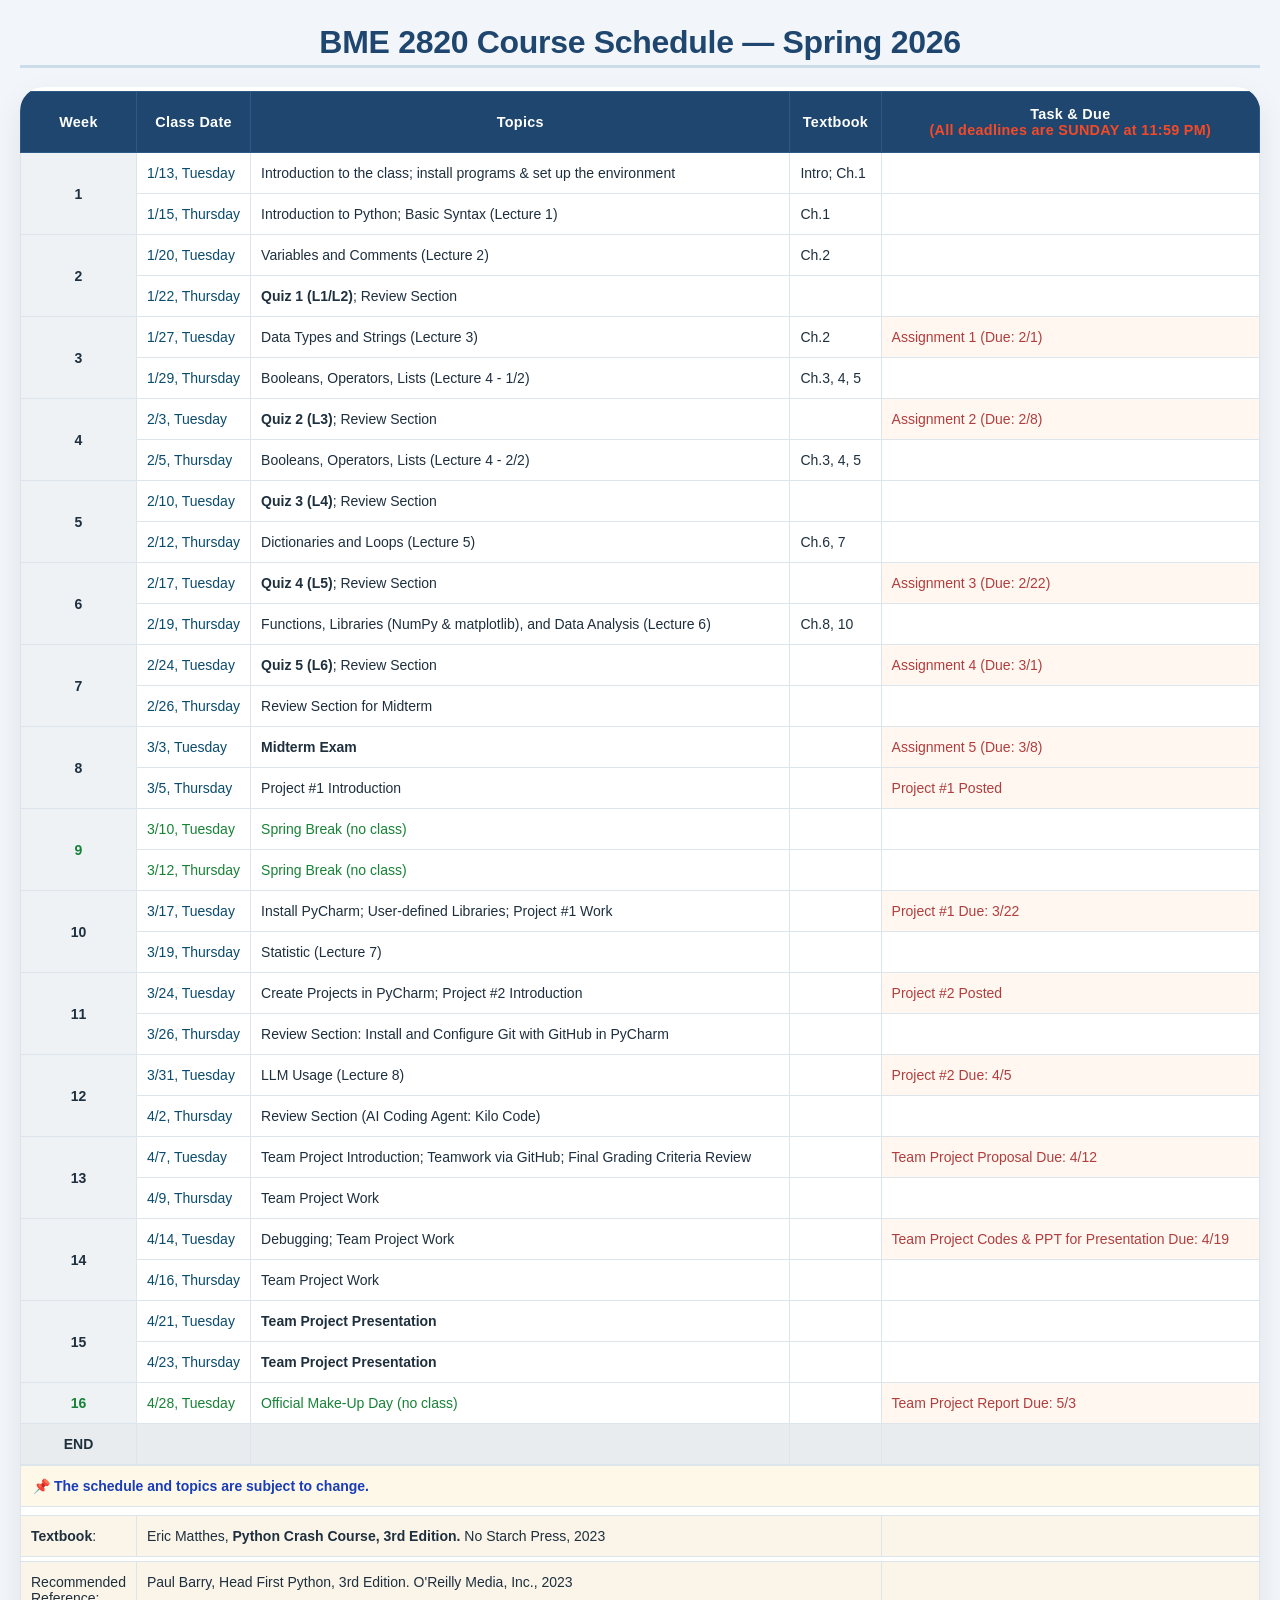
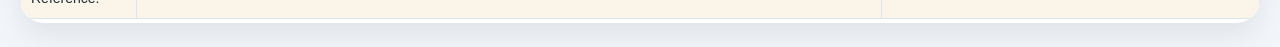
<file: courses/BME2820_Spr2026_schedule.html>
<!DOCTYPE html>
<html>
<head>
    <meta charset="UTF-8">
    <meta name="viewport" content="width=device-width, initial-scale=1.0, user-scalable=yes">
    <title>BME 2820 Course Schedule — Spring 2026</title>
<link rel="stylesheet" href="BME2820_Spr2026_schedule.css">
</head>
<body>
    <!-- 居中的主标题：完全符合要求 “BME 2820 Course Schedule — Spring 2026” 放在最开始，居中 -->
    <div class="course-main-title">BME 2820 Course Schedule — Spring 2026</div>

    <div class="schedule-container">
        <table>
            <!-- 表头：完整保留原始列名 -->
            <thead>
                <tr>
                    <th>Week</th>
                    <th>Class Date</th>
                    <th>Topics</th>
                    <th>Textbook</th>
                    <th>Task & Due <br><span style="color: #F54927;">(All deadlines are SUNDAY at 11:59 PM)</span></th>
                </tr>
            </thead>
            <tbody>
                <!-- 第1周 (2行) -->
                <tr>
                    <td class="week-col" rowspan="2" style="vertical-align: middle; background-color: #eef2f5;"><strong>1</strong></td>
                    <td class="date-col">1/13, Tuesday</td>
                    <td class="topic-col" >Introduction to the class; install programs & set up the environment</td>
                    <td class="textbook-col">Intro; Ch.1</td>
                    <td></td>
                </tr>
                <tr>
                    <td class="date-col">1/15, Thursday</td>
                    <td class="topic-col">Introduction to Python; Basic Syntax (Lecture 1)</td>
                    <td class="textbook-col">Ch.1</td>
                    <td></td>
                </tr>
                <!-- 第2周 -->
                <tr>
                    <td class="week-col" rowspan="2" style="vertical-align: middle; background-color: #eef2f5;"><strong>2</strong></td>
                    <td class="date-col">1/20, Tuesday</td>
                    <td class="topic-col">Variables and Comments (Lecture 2)</td>
                    <td class="textbook-col">Ch.2</td>
                    <td></td>
                </tr>
                <tr>
                    <td class="date-col">1/22, Thursday</td>
                    <td class="topic-col"><strong>Quiz 1 (L1/L2)</strong>; Review Section</td>
                    <td class="textbook-col"></td>
                    <td></td>
                </tr>
                <!-- 第3周 -->
                <tr>
                    <td class="week-col" rowspan="2" style="vertical-align: middle; background-color: #eef2f5;"><strong>3</strong></td>
                    <td class="date-col">1/27, Tuesday</td>
                    <td class="topic-col">Data Types and Strings (Lecture 3)</td>
                    <td class="textbook-col">Ch.2</td>
                    <td class="deadline-col">Assignment 1 (Due: 2/1)</td>
                </tr>
                <tr>
                    <td class="date-col">1/29, Thursday</td>
                    <td class="topic-col">Booleans, Operators, Lists (Lecture 4 - 1/2)</td>
                    <td class="textbook-col">Ch.3, 4, 5</td>
                    <td></td>
                </tr>
                <!-- 第4周 -->
                <tr>
                    <td class="week-col" rowspan="2" style="vertical-align: middle; background-color: #eef2f5;"><strong>4</strong></td>
                    <td class="date-col">2/3, Tuesday</td>
                    <td class="topic-col"><strong>Quiz 2 (L3)</strong>; Review Section</td>
                    <td class="textbook-col"></td>
                    <td class="deadline-col">Assignment 2 (Due: 2/8)</td>
                </tr>
                <tr>
                    <td class="date-col">2/5, Thursday</td>
                    <td class="topic-col">Booleans, Operators, Lists (Lecture 4 - 2/2)</td>
                    <td class="textbook-col">Ch.3, 4, 5</td>
                    <td></td>
                </tr>
                <!-- 第5周 -->
                <tr>
                    <td class="week-col" rowspan="2" style="vertical-align: middle; background-color: #eef2f5;"><strong>5</strong></td>
                    <td class="date-col">2/10, Tuesday</td>
                    <td class="topic-col"><strong>Quiz 3 (L4)</strong>; Review Section</td>
                    <td class="textbook-col"></td>
                    <td></td>
                </tr>
                <tr>
                    <td class="date-col">2/12, Thursday</td>
                    <td class="topic-col">Dictionaries and Loops (Lecture 5)</td>
                    <td class="textbook-col">Ch.6, 7</td>
                    <td></td>
                </tr>
                <!-- 第6周 -->
                <tr>
                    <td class="week-col" rowspan="2" style="vertical-align: middle; background-color: #eef2f5;"><strong>6</strong></td>
                    <td class="date-col">2/17, Tuesday</td>
                    <td class="topic-col"><strong>Quiz 4 (L5)</strong>; Review Section</td>
                    <td class="textbook-col"></td>
                    <td class="deadline-col">Assignment 3 (Due: 2/22)</td>
                </tr>
                <tr>
                    <td class="date-col">2/19, Thursday</td>
                    <td class="topic-col">Functions, Libraries (NumPy & matplotlib), and Data Analysis (Lecture 6)</td>
                    <td class="textbook-col">Ch.8, 10</td>
                    <td></td>
                </tr>
                <!-- 第7周 -->
                <tr>
                    <td class="week-col" rowspan="2" style="vertical-align: middle; background-color: #eef2f5;"><strong>7</strong></td>
                    <td class="date-col">2/24, Tuesday</td>
                    <td class="topic-col"><strong>Quiz 5 (L6)</strong>; Review Section</td>
                    <td class="textbook-col"></td>
                    <td class="deadline-col">Assignment 4 (Due: 3/1)</td>
                </tr>
                <tr>
                    <td class="date-col">2/26, Thursday</td>
                    <td class="topic-col">Review Section for Midterm</td>
                    <td class="textbook-col"></td>
                    <td></td>
                </tr>
                <!-- 第8周 -->
                <tr>
                    <td class="week-col" rowspan="2" style="vertical-align: middle; background-color: #eef2f5;"><strong>8</strong></td>
                    <td class="date-col">3/3, Tuesday</td>
                    <td class="topic-col"><strong>Midterm Exam</strong></td>
                    <td class="textbook-col"></td>
                    <td class="deadline-col">Assignment 5 (Due: 3/8)</td>
                </tr>
                <tr>
                    <td class="date-col">3/5, Thursday</td>
                    <td class="topic-col">Project #1 Introduction</td>
                    <td class="textbook-col"></td>
                    <td class="deadline-col">Project #1 Posted</td>
                </tr>
                <!-- 第9周 Spring Break (2行) -->
                <tr>
                    <td class="week-col" rowspan="2" style="vertical-align: middle; background-color: #eef2f5; color: #178236;"><strong>9</strong></td>
                    <td class="date-col" style="color: #178236;">3/10, Tuesday</td>
                    <td class="topic-col" style="color: #178236;">Spring Break (no class)</td>
                    <td class="textbook-col"></td>
                    <td></td>
                </tr>
                <tr>
                    <td class="date-col" style="color: #178236;">3/12, Thursday</td>
                    <td class="topic-col" style="color: #178236;">Spring Break (no class)</td>
                    <td class="textbook-col"></td>
                    <td></td>
                </tr>
                <!-- 第10周 -->
                <tr>
                    <td class="week-col" rowspan="2" style="vertical-align: middle; background-color: #eef2f5;"><strong>10</strong></td>
                    <td class="date-col">3/17, Tuesday</td>
                    <td class="topic-col">Install PyCharm; User-defined Libraries; Project #1 Work</td>
                    <td class="textbook-col"></td>
                    <td class="deadline-col">Project #1 Due: 3/22</td>
                </tr>
                <tr>
                    <td class="date-col">3/19, Thursday</td>
                    <td class="topic-col">Statistic (Lecture 7)</td>
                    <td class="textbook-col"></td>
                    <td></td>
                </tr>
                <!-- 第11周 -->
                <tr>
                    <td class="week-col" rowspan="2" style="vertical-align: middle; background-color: #eef2f5;"><strong>11</strong></td>
                    <td class="date-col">3/24, Tuesday</td>
                    <td class="topic-col">Create Projects in PyCharm; Project #2 Introduction</td>
                    <td class="textbook-col"></td>
                    <td class="deadline-col">Project #2 Posted</td>
                </tr>
                <tr>
                    <td class="date-col">3/26, Thursday</td>
                    <td class="topic-col">Review Section: Install and Configure Git with GitHub in PyCharm</td>
                    <td class="textbook-col"></td>
                    <td></td>
                </tr>
                <!-- 第12周 -->
                <tr>
                    <td class="week-col" rowspan="2" style="vertical-align: middle; background-color: #eef2f5;"><strong>12</strong></td>
                    <td class="date-col">3/31, Tuesday</td>
                    <td class="topic-col">LLM Usage (Lecture 8)</td>
                    <td class="textbook-col"></td>
                    <td class="deadline-col">Project #2 Due: 4/5</td>
                </tr>
                <tr>
                    <td class="date-col">4/2, Thursday</td>
                    <td class="topic-col">Review Section (AI Coding Agent: Kilo Code)</td>
                    <td class="textbook-col"></td>
                    <td></td>
                </tr>
                <!-- 第13周 -->
                <tr>
                    <td class="week-col" rowspan="2" style="vertical-align: middle; background-color: #eef2f5;"><strong>13</strong></td>
                    <td class="date-col">4/7, Tuesday</td>
                    <td class="topic-col">Team Project Introduction; Teamwork via GitHub; Final Grading Criteria Review</td>
                    <td class="textbook-col"></td>
                    <td class="deadline-col">Team Project Proposal Due: 4/12</td>
                </tr>
                <tr>
                    <td class="date-col">4/9, Thursday</td>
                    <td class="topic-col">Team Project Work</td>
                    <td class="textbook-col"></td>
                    <td></td>
                </tr>
                <!-- 第14周 -->
                <tr>
                    <td class="week-col" rowspan="2" style="vertical-align: middle; background-color: #eef2f5;"><strong>14</strong></td>
                    <td class="date-col">4/14, Tuesday</td>
                    <td class="topic-col">Debugging; Team Project Work</td>
                    <td class="textbook-col"></td>
                    <td class="deadline-col">Team Project Codes & PPT for Presentation Due: 4/19</td>
                </tr>
                <tr>
                    <td class="date-col">4/16, Thursday</td>
                    <td class="topic-col">Team Project Work</td>
                    <td class="textbook-col"></td>
                    <td></td>
                </tr>
                <!-- 第15周 -->
                <tr>
                    <td class="week-col" rowspan="2" style="vertical-align: middle; background-color: #eef2f5;"><strong>15</strong></td>
                    <td class="date-col">4/21, Tuesday</td>
                    <td class="topic-col"><strong>Team Project Presentation</strong></td>
                    <td class="textbook-col"></td>
                    <td></td>
                </tr>
                <tr>
                    <td class="date-col">4/23, Thursday</td>
                    <td class="topic-col"><strong>Team Project Presentation</strong></td>
                    <td class="textbook-col"></td>
                    <td></td>
                </tr>
                <!-- 第16周 (仅周二，单行) -->
                <tr>
                    <td class="week-col" style="vertical-align: middle; background-color: #eef2f5; color: #178236;"><strong>16</strong></td>
                    <td class="date-col" style="color: #178236;">4/28, Tuesday</td>
                    <td class="topic-col" style="color: #178236;">Official Make-Up Day (no class)</td>
                    <td class="textbook-col"></td>
                    <td class="deadline-col">Team Project Report Due: 5/3</td>
                </tr>
                <!-- END 行 (单独一行，Week标记为END) -->
                <tr>
                    <td class="week-col" style="background-color: #e9ecef;">END</td>
                    <td style="background-color: #e9ecef;"></td>
                    <td style="background-color: #e9ecef;"></td>
                    <td style="background-color: #e9ecef;"></td>
                    <td style="background-color: #e9ecef;"></td>
                </tr>
                <!-- 空白分隔行（保留原风格） -->
                <tr class="subnote">
                    <td colspan="5" style="background-color: #ffffff; padding: 0;"></td>
                </tr>
                <tr class="footer-note">
                    <td colspan="5" style="background-color: #fdf8e7; color: #193CB8; font-weight: bold; text-align: left; padding: 12px;">
                        📌 The schedule and topics are subject to change.
                    </td>
                </tr>
                <tr>
                    <td colspan="5" style="background-color: #ffffff; padding: 4px;"></td>
                </tr>
                <!-- 教科书信息行 -->
                <tr class="textbook-row">
                    <td style="background-color: #faf5e8; font-weight: 500;"><strong>Textbook</strong>:</td>
                    <td colspan="3" style="background-color: #faf5e8;">Eric Matthes, <strong>Python Crash Course, 3rd Edition.</strong> No Starch Press, 2023</td>
                    <td style="background-color: #faf5e8;"></td>
                </tr>
                <tr>
                    <td colspan="5" style="background-color: #ffffff; padding: 2px;"></td>
                </tr>
                <!-- Recommended Reference 行 -->
                <tr class="ref-row">
                    <td style="background-color: #faf5e8; font-weight: 500;">Recommended Reference:</td>
                    <td colspan="3" style="background-color: #faf5e8;">Paul Barry, Head First Python, 3rd Edition. O'Reilly Media, Inc., 2023</td>
                    <td style="background-color: #faf5e8;"></td>
                </tr>
                <tr class="small-meta">
                </tr>
            </tbody>
        </table>
    </div>
</body>
</html>
</file>
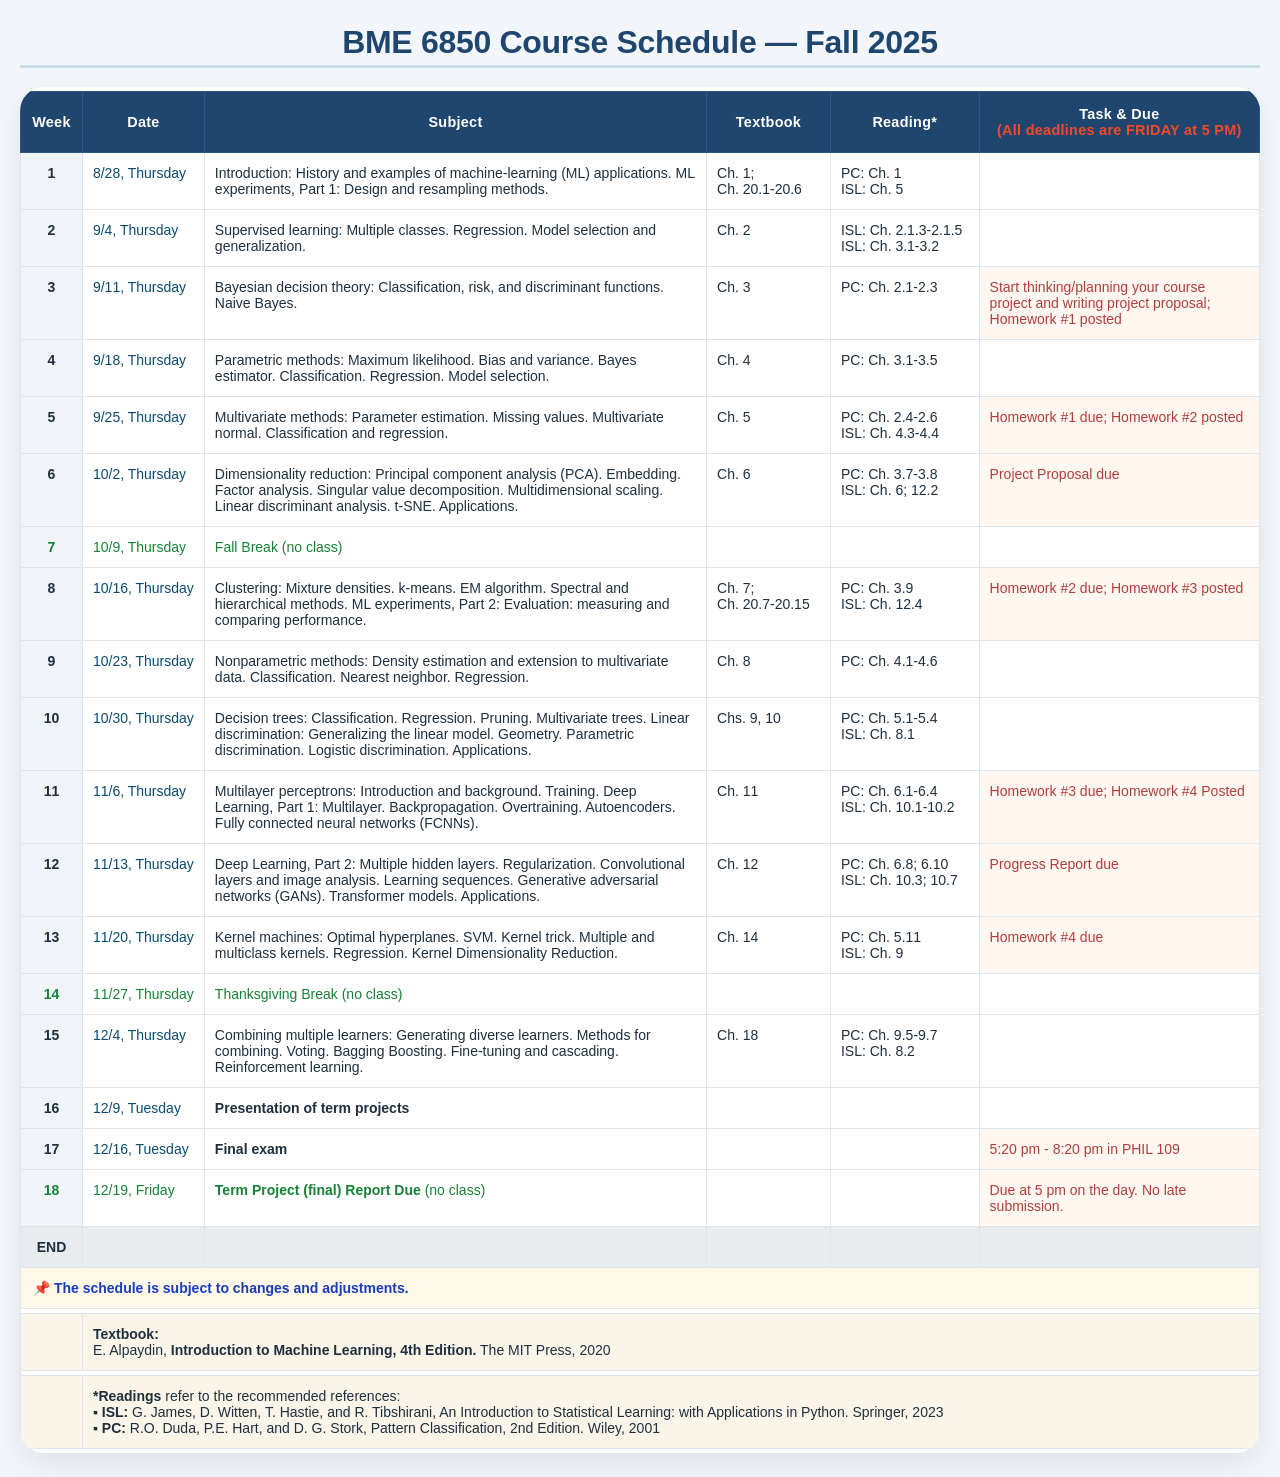
<file: courses/BME6850_Fall2025_schedule.html>
<!DOCTYPE html>
<html>
<head>
    <meta charset="UTF-8">
    <meta name="viewport" content="width=device-width, initial-scale=1.0, user-scalable=yes">
    <title>BME 6850 Course Schedule — Fall 2025</title>
<link rel="stylesheet" href="BME6850_Fall2025_schedule.css">
</head>
<body>
    <div class="course-main-title">BME 6850 Course Schedule — Fall 2025</div>

    <div class="schedule-container">
        <table>
            <thead>
                <tr>
                    <th>Week</th>
                    <th>Date</th>
                    <th>Subject</th>
                    <th>Textbook</th>
                    <th>Reading*</th>
                    <th>Task & Due<br><span style="color: #F54927;">(All deadlines are FRIDAY at 5 PM)</span></th>
                </tr>
            </thead>
            <tbody>
                <!-- 第1周 -->
                <tr>
                    <td class="week-col"><strong>1</strong></td>
                    <td class="date-col">8/28, Thursday</td>
                    <td class="topic-col">Introduction: History and examples of machine-learning (ML) applications. ML experiments, Part 1: Design and resampling methods.</td>
                    <td class="textbook-col">Ch. 1; <br>Ch. 20.1-20.6</td>
                    <td class="reading-col">PC: Ch. 1<br>ISL: Ch. 5</td>
                    <td></td>
                </tr>
                <!-- 第2周 -->
                <tr>
                    <td class="week-col"><strong>2</strong></td>
                    <td class="date-col">9/4, Thursday</td>
                    <td class="topic-col">Supervised learning: Multiple classes. Regression. Model selection and generalization.</td>
                    <td class="textbook-col">Ch. 2</td>
                    <td class="reading-col">ISL: Ch. 2.1.3-2.1.5<br>ISL: Ch. 3.1-3.2</td>
                    <td></td>
                </tr>
                <!-- 第3周 -->
                <tr>
                    <td class="week-col"><strong>3</strong></td>
                    <td class="date-col">9/11, Thursday</td>
                    <td class="topic-col">Bayesian decision theory: Classification, risk, and discriminant functions. Naive Bayes.</td>
                    <td class="textbook-col">Ch. 3</td>
                    <td class="reading-col">PC: Ch. 2.1-2.3</td>
                    <td class="deadline-col">Start thinking/planning your course project and writing project proposal; Homework #1 posted</td>
                </tr>
                <!-- 第4周 -->
                <tr>
                    <td class="week-col"><strong>4</strong></td>
                    <td class="date-col">9/18, Thursday</td>
                    <td class="topic-col">Parametric methods: Maximum likelihood. Bias and variance. Bayes estimator. Classification. Regression. Model selection.</td>
                    <td class="textbook-col">Ch. 4</td>
                    <td class="reading-col">PC: Ch. 3.1-3.5</td>
                    <td></td>
                </tr>
                <!-- 第5周 -->
                <tr>
                    <td class="week-col"><strong>5</strong></td>
                    <td class="date-col">9/25, Thursday</td>
                    <td class="topic-col">Multivariate methods: Parameter estimation. Missing values. Multivariate normal. Classification and regression.</td>
                    <td class="textbook-col">Ch. 5</td>
                    <td class="reading-col">PC: Ch. 2.4-2.6<br>ISL: Ch. 4.3-4.4</td>
                    <td class="deadline-col">Homework #1 due; Homework #2 posted</td>
                </tr>
                <!-- 第6周 -->
                <tr>
                    <td class="week-col"><strong>6</strong></td>
                    <td class="date-col">10/2, Thursday</td>
                    <td class="topic-col">Dimensionality reduction: Principal component analysis (PCA). Embedding. Factor analysis. Singular value decomposition. Multidimensional scaling. Linear discriminant analysis. t-SNE. Applications.</td>
                    <td class="textbook-col">Ch. 6</td>
                    <td class="reading-col">PC: Ch. 3.7-3.8<br>ISL: Ch. 6; 12.2</td>
                    <td class="deadline-col">Project Proposal due</td>
                </tr>
                <!-- 第7周 Fall Break -->
                <tr>
                    <td class="week-col" style="color: #178236;"><strong>7</strong></td>
                    <td class="date-col" style="color: #178236;">10/9, Thursday</td>
                    <td class="topic-col" style="color: #178236;">Fall Break (no class)</td>
                    <td class="textbook-col"></td>
                    <td class="reading-col"></td>
                    <td></td>
                </tr>
                <!-- 第8周 -->
                <tr>
                    <td class="week-col"><strong>8</strong></td>
                    <td class="date-col">10/16, Thursday</td>
                    <td class="topic-col">Clustering: Mixture densities. k-means. EM algorithm. Spectral and hierarchical methods. ML experiments, Part 2: Evaluation: measuring and comparing performance.</td>
                    <td class="textbook-col">Ch. 7; <br>Ch. 20.7-20.15</td>
                    <td class="reading-col">PC: Ch. 3.9<br>ISL: Ch. 12.4</td>
                    <td class="deadline-col">Homework #2 due; Homework #3 posted</td>
                </tr>
                <!-- 第9周 -->
                <tr>
                    <td class="week-col"><strong>9</strong></td>
                    <td class="date-col">10/23, Thursday</td>
                    <td class="topic-col">Nonparametric methods: Density estimation and extension to multivariate data. Classification. Nearest neighbor. Regression.</td>
                    <td class="textbook-col">Ch. 8</td>
                    <td class="reading-col">PC: Ch. 4.1-4.6</td>
                    <td></td>
                </tr>
                <!-- 第10周 -->
                <tr>
                    <td class="week-col"><strong>10</strong></td>
                    <td class="date-col">10/30, Thursday</td>
                    <td class="topic-col">Decision trees: Classification. Regression. Pruning. Multivariate trees. Linear discrimination: Generalizing the linear model. Geometry. Parametric discrimination. Logistic discrimination. Applications.</td>
                    <td class="textbook-col">Chs. 9, 10</td>
                    <td class="reading-col">PC: Ch. 5.1-5.4<br>ISL: Ch. 8.1</td>
                    <td></td>
                </tr>
                <!-- 第11周 -->
                <tr>
                    <td class="week-col"><strong>11</strong></td>
                    <td class="date-col">11/6, Thursday</td>
                    <td class="topic-col">Multilayer perceptrons:  Introduction and background. Training. Deep Learning, Part 1: Multilayer. Backpropagation. Overtraining. Autoencoders. Fully connected neural networks (FCNNs).</td>
                    <td class="textbook-col">Ch. 11</td>
                    <td class="reading-col">PC: Ch. 6.1-6.4<br>ISL: Ch. 10.1-10.2</td>
                    <td class="deadline-col">Homework #3 due; Homework #4 Posted</td>
                </tr>
                <!-- 第12周 -->
                <tr>
                    <td class="week-col"><strong>12</strong></td>
                    <td class="date-col">11/13, Thursday</td>
                    <td class="topic-col">Deep Learning, Part 2: Multiple hidden layers. Regularization. Convolutional layers and image analysis. Learning sequences. Generative adversarial networks (GANs). Transformer models. Applications.</td>
                    <td class="textbook-col">Ch. 12</td>
                    <td class="reading-col">PC: Ch. 6.8; 6.10<br>ISL: Ch. 10.3; 10.7</td>
                    <td class="deadline-col">Progress Report due</td>
                </tr>
                <!-- 第13周 -->
                <tr>
                    <td class="week-col"><strong>13</strong></td>
                    <td class="date-col">11/20, Thursday</td>
                    <td class="topic-col">Kernel machines: Optimal hyperplanes. SVM. Kernel trick. Multiple and multiclass kernels. Regression. Kernel Dimensionality Reduction.</td>
                    <td class="textbook-col">Ch. 14</td>
                    <td class="reading-col">PC: Ch. 5.11<br>ISL: Ch. 9</td>
                    <td class="deadline-col">Homework #4 due</td>
                </tr>
                <!-- 第14周 Thanksgiving Break -->
                <tr>
                    <td class="week-col" style="color: #178236;"><strong>14</strong></td>
                    <td class="date-col" style="color: #178236;">11/27, Thursday</td>
                    <td class="topic-col" style="color: #178236;">Thanksgiving Break (no class)</td>
                    <td class="textbook-col"></td>
                    <td class="reading-col"></td>
                    <td></td>
                </tr>
                <!-- 第15周 -->
                <tr>
                    <td class="week-col"><strong>15</strong></td>
                    <td class="date-col">12/4, Thursday</td>
                    <td class="topic-col">Combining multiple learners: Generating diverse learners. Methods for combining. Voting. Bagging Boosting. Fine-tuning and cascading. Reinforcement learning.</td>
                    <td class="textbook-col">Ch. 18</td>
                    <td class="reading-col">PC: Ch. 9.5-9.7<br>ISL: Ch. 8.2</td>
                    <td></td>
                </tr>
                <!-- 第16周 -->
                <tr>
                    <td class="week-col"><strong>16</strong></td>
                    <td class="date-col">12/9, Tuesday</td>
                    <td class="topic-col"><strong>Presentation of term projects</strong></td>
                    <td class="textbook-col"></td>
                    <td class="reading-col"></td>
                    <td></td>
                </tr>
                <!-- 第17周 Final exam -->
                <tr>
                    <td class="week-col"><strong>17</strong></td>
                    <td class="date-col">12/16, Tuesday</td>
                    <td class="topic-col"><strong>Final exam</strong></td>
                    <td class="textbook-col"></td>
                    <td class="reading-col"></td>
                    <td class="deadline-col">5:20 pm - 8:20 pm in PHIL 109</td>
                </tr>
                <!-- 第18周 Term Project Report Due -->
                <tr>
                    <td class="week-col" style="color: #178236;"><strong>18</strong></td>
                    <td class="date-col" style="color: #178236;">12/19, Friday</td>
                    <td class="topic-col" style="color: #178236;"><strong>Term Project (final) Report Due</strong> (no class)</td>
                    <td class="textbook-col"></td>
                    <td class="reading-col"></td>
                    <td class="deadline-col">Due at 5 pm on the day. No late submission.</td>
                </tr>
                <!-- END 行 (单独一行，Week标记为END) -->
                <tr>
                    <td class="week-col" style="background-color: #e9ecef;">END</td>
                    <td style="background-color: #e9ecef;"></td>
                    <td style="background-color: #e9ecef;"></td>
                    <td style="background-color: #e9ecef;"></td>
                    <td style="background-color: #e9ecef;"></td>
                    <td style="background-color: #e9ecef;"></td>
                </tr>
                <!-- 注意事项，粗体深蓝色 -->
                <tr class="footer-note">
                    <td colspan="6" style="background-color: #fdf8e7; color: #193CB8; font-weight: bold; text-align: left; padding: 12px;">
                        📌 The schedule is subject to changes and adjustments.
                    </td>
                </tr>
                <tr><td colspan="6" style="padding: 2px; background-color: #ffffff;"></td></tr>
                <!-- 教科书信息 -->
                <tr class="textbook-row">
                    <td style="background-color: #faf5e8; font-weight: 500;"></td>
                    <td colspan="5" style="background-color: #faf5e8;"><strong>Textbook:</strong><br>E. Alpaydin, <strong>Introduction to Machine Learning, 4th Edition.</strong> The MIT Press, 2020</td>
                </tr>
                <tr><td colspan="6" style="padding: 2px; background-color: #ffffff;"></td></tr>
                <!-- Readings 参考 -->
                <tr class="ref-row">
                    <td style="background-color: #faf5e8; font-weight: 500;"></td>
                    <td colspan="5" style="background-color: #faf5e8;"><strong>*Readings</strong> refer to the recommended references:
                    <br><strong>▪ ISL:</strong> G. James, D. Witten, T. Hastie, and R. Tibshirani, An Introduction to Statistical Learning: with Applications in Python. Springer, 2023
                    <br><strong>▪ PC:</strong>  R.O. Duda, P.E. Hart, and D. G. Stork, Pattern Classification, 2nd Edition. Wiley, 2001
                    </td>
                </tr>
                <tr class="small-meta">
                </tr>
            </tbody>
        </table>
    </div>
</body>
</html>
</file>
<file: css/jemdoc.css>
/* Default css file for jemdoc. */

table#tlayout {
    border: none;
    border-collapse: separate;
	background: transparent;
}
/*
body {
	background: white;
	padding-bottom: 8px;
	margin: 0;
}
*/
html {
  /*background-color: #eeeeee;*/
	background-color: transparent
}

body { 
	font-family: Georgia, serif;
	color: #000;
	background-color: #ffffff; 
	text-align:left; /* for IE */
	margin-top: 30px; 
	margin-bottom: 30px;
	margin-left: auto;
	margin-right: auto;
	padding-left:  50px;
	padding-right: 50px;
	padding-top: 10px;
	padding-bottom: 30px;
	max-width: 960px;
}

#layout-menu {
	background: #f6f6f6;
	border: 1px solid #dddddd;
	padding-top: 0.5em;
	padding-left: 8px;
	padding-right: 8px;
	font-size: 1.0em;
	width: auto;
	white-space: nowrap;
    text-align: left;
    vertical-align: top;
}

#layout-menu td {
	background: #f4f4f4;
    vertical-align: top;
}

#layout-content {
	padding-top: 0.0em;
	padding-left: 1.0em;
	padding-right: 1.0em;
    border: none;
    background: white;
    text-align: left;
    vertical-align: top;
}

#layout-menu a {
	line-height: 1.5em;
	margin-left: 0.5em;
}

tt {
    background: #ffffdd;
}

pre, tt {
	font-size: 90%;
	font-family: monaco, monospace;
}

a, a > tt {
	color: #224b8d;
	text-decoration: none;
}

a:link, a:visited {
  color: blue;
  background-color: transparent;
  text-decoration: none;
}

a:hover {
	border-bottom: 1px gray dotted;
}

#layout-menu a.current:link, #layout-menu a.current:visited {
	color: #022b6d;
	border-bottom: 1px gray solid;
}
#layout-menu a:link, #layout-menu a:visited, #layout-menu a:hover {
	color: #527bbd;
	text-decoration: none;
}
#layout-menu a:hover {
	text-decoration: none;
}

div.menu-category {
	border-bottom: 1px solid gray;
	margin-top: 0.8em;
	padding-top: 0.2em;
	padding-bottom: 0.1em;
	font-weight: bold;
}

div.menu-item {
	padding-left: 16px;
	text-indent: -16px;
}

div#toptitle {
	padding-bottom: 0.2em;
	margin-bottom: 1.5em;
	/*border-bottom: 3px double gray;*/
}

/* Reduce space if we begin the page with a title. */
div#toptitle + h2, div#toptitle + h3 {
	margin-top: 0em;
}

div#subtitle {
	margin-top: 0.0em;
	margin-bottom: 0.0em;
	padding-top: 0em;
	padding-bottom: 0.1em;
}

em {
	font-style: italic;
}


.areatitle {
    margin: 0 0 .1em 0;
    padding: .5em;
    text-align: center;
    line-height: 10px;
    font-size: 115%;
    font-weight: bold;
    color: black;
    clear: both;
    text-decoration: underline;
	}

papertitle{
    color: #527bbd;
	margin-top: 0.7em;
	margin-bottom: 0.5em;
	padding-bottom: 0.2em;
	padding-top: 0.5em;
    font-size: 100%;
    font-weight: bold;
}

h1, h2, h3 {
	color: #527bbd;
	margin-top: 0.7em;
	margin-bottom: 0.5em;
	padding-bottom: 0.2em;
	line-height: 1.0;
	padding-top: 0.5em;
	border-bottom: 1px solid #aaaaaa;
}

h1 {
	font-size: 165%;
	padding-bottom: 0.3em;
}

h2 {
	padding-top: 0.8em;
	font-size: 125%;
}


h2 + h3 {
    padding-top: 0.2em;
}

h3 {
	font-size: 110%;
	border-bottom: none;
}

h4 {
    font-size: 110%;
}

p {
	margin-top: 0.0em;
	margin-bottom: 0.8em;
	padding: 0;
	line-height: 1.3;
}

pre {
	padding: 0;
	margin: 0;
}

div#footer {
	font-size: small;
	border-top: 1px solid #c0c0c0;
	padding-top: 0.1em;
	margin-top: 4.0em;
	color: #c0c0c0;
}

div#footer a {
	color: #80a0b0;
}

div#footer-text {
	float: left;
	padding-bottom: 8px;
}

ul, ol, dl {
	margin-top: 0.2em;
	padding-top: 0;
	margin-bottom: 0.8em;
}

dt {
	margin-top: 0.5em;
	margin-bottom: 0;
}

dl {
	margin-left: 20px;
}

dd {
	color: #222222;
}

dd > *:first-child {
	margin-top: 0;
}

ul {
	list-style-position: outside;
	list-style-type: square;
}

p + ul, p + ol {
	margin-top: -0.5em;
}

li {
	margin-top:0.9em;
}

ol {
	list-style-position: outside;
	list-style-type: decimal;
}

li p, dd p {
	margin-bottom: 0.3em;
}


ol ol {
	list-style-type: lower-alpha;
}

ol ol ol {
	list-style-type: lower-roman;
}

p + div.codeblock {
	margin-top: -0.6em;
}

div.codeblock, div.infoblock {
	margin-right: 0%;
	margin-top: 1.2em;
	margin-bottom: 1.3em;
}

div.blocktitle {
	font-weight: bold;
	color: #cd7b62;
	margin-top: 1.2em;
	margin-bottom: 0.1em;
}

div.blockcontent {
	border: 1px solid silver;
	padding: 0.3em 0.5em;
}

div.infoblock > div.blockcontent {
	background: #ffffee;
}

div.blockcontent p + ul, div.blockcontent p + ol {
	margin-top: 0.4em;
}

div.infoblock p {
	margin-bottom: 0em;
}

div.infoblock li p, div.infoblock dd p {
	margin-bottom: 0.5em;
}

div.infoblock p + p {
	margin-top: 0.8em;
}

div.codeblock > div.blockcontent {
	background: #f6f6f6;
}

span.pycommand {
	color: #000070;
}

span.statement {
	color: #008800;
}
span.builtin {
	color: #000088;
}
span.special {
	color: #990000;
}
span.operator {
	color: #880000;
}
span.error {
	color: #aa0000;
}
span.comment, span.comment > *, span.string, span.string > * {
	color: #606060;
}

@media print {
	#layout-menu { display: none; }
}

#fwtitle {
	margin: 2px;
}

#fwtitle #toptitle {
	padding-left: 0.5em;
	margin-bottom: 0.5em;
}

#layout-content h1:first-child, #layout-content h2:first-child, #layout-content h3:first-child {
	margin-top: -0.7em;
}

div#toptitle h1, #layout-content div#toptitle h1 {
	margin-bottom: 0.0em;
	padding-bottom: 0.1em;
	padding-top: 1em;
	margin-top: 0.5em;
	border-bottom: none;
}

img.eq {
	padding: 0;
	padding-left: 0.1em;
	padding-right: 0.1em;
	margin: 0;
}

img.eqwl {
	padding-left: 2em;
	padding-top: 0.6em;
	padding-bottom: 0.2em;
	margin: 0;
}

table + table {
    margin-top: 1em;
}

tr.heading {
    font-weight: bold;
    border-bottom: 2px solid black;
}

img {
    border: none;
}

table.imgtable, table.imgtable td {
    border: none;
    text-align: left;
}
.center {
  display: block;
  margin-left: auto;
  margin-right: auto;
  width: 90%;
}

#hide{
    visibility: hidden;
}

#titlename:hover ~ #hide{
    visibility: visible;
}

.dropbtn {
  background-color: transparent;
  color: #527bbd;
  font-weight: bold;
  padding: 6px;
  font-size: 16px;
  border: none;
  
}

.dropdown {
  position: relative;
  display: inline-block;

}

.dropdown-content {
  display: none;
  position: absolute;
  background-color: #f1f1f1;
  min-width: 160px;
  box-shadow: 0px 8px 16px 0px rgba(0,0,0,0.2);
  z-index: 1;
}

.dropdown-content a {
  color: black;
  padding: 6px 16px;
  text-decoration: none;
  display: block;
}

.dropdown-content a:hover {background-color: #ddd;}

.dropdown:hover .dropdown-content {display: block;}

.dropdown:hover .dropbtn {background-color: #ddd;}
</file>
<file: css/full_img.css>
#myImg {
  border-radius: 5px;
  cursor: pointer;
  transition: 0.3s;
}

#myImg:hover {opacity: 1;}

/* The Modal (background) */
.modal {
  display: none; /* Hidden by default */
  position: fixed; /* Stay in place */
  z-index: 1; /* Sit on top */
  padding-top: 100px; /* Location of the box */
  left: 0;
  top: 0;
  width: 100%; /* Full width */
  height: 100%; /* Full height */
  overflow: auto; /* Enable scroll if needed */
  background-color: rgb(0,0,0); /* Fallback color */
  background-color: rgba(0,0,0,0.9); /* Black w/ opacity */
}

/* Modal Content (image) */
.modal-content {
  margin: auto;
  display: block;
  width: 90%;
  max-width: 900px;
}

/* Caption of Modal Image */
#caption {
  margin: auto;
  display: block;
  width: 90%;
  max-width: 900px;
  text-align: center;
  color: #ccc;
  padding: 10px 0;
  height: 150px;
}



@-webkit-keyframes zoom {
  from {-webkit-transform:scale(0)} 
  to {-webkit-transform:scale(1)}
}

@keyframes zoom {
  from {transform:scale(0)} 
  to {transform:scale(1)}
}

/* The Close Button */
.close {
  position: absolute;
  top: 15px;
  right: 35px;
  color: #f1f1f1;
  font-size: 40px;
  font-weight: bold;
  transition: 0.3s;
}

.close:hover,
.close:focus {
  color: #bbb;
  text-decoration: none;
  cursor: pointer;
}

/* 100% Image Width on Smaller Screens */
@media only screen and (max-width: 700px){
  .modal-content {
    width: 100%;
  }
}
</file>
<file: css/zoom_img.css>
/* [1] The container */
.img-hover-zoom {
  transform-origin: 0 0;
  width:180px; /* [1.1] Set it as per your need */
  overflow: hidden; /* [1.2] Hide the overflowing of child elements */
}

/* [2] Transition property for smooth transformation of images */
.img-hover-zoom img {
  transition: transform .5s ease;
}

/* [3] Finally, transforming the image when container gets hovered */
.img-hover-zoom:hover img {
  transform: scale(1.1);
  cursor: pointer;
}
</file>
<file: css/abstract.css>
button {
    font-family: Georgia, serif;
    font-size: 100%;
    color: blue;

}
    
.collapsible {
  background-color: white;
  cursor: pointer;
  padding: 0px;
  width: 100%;
  border: none;
  text-align: right;
  outline: none;
  margin-left: auto;

}

.active, .collapsible:hover {
    background-color: #E5E5E5;
}

.collapsible:after {
  content: '\002B';
  color: blue;
  font-weight: bold;
  float: right;
  margin-left: 5px;

}

.active:after {
content: "\2212";
}

.content {
    padding-right: 18px;
    padding-left: 18px;
    max-height: 0;
    overflow: hidden;
    transition: max-height 0.2s ease-out;
    background-color: #E5E5E5;
    text-align: justify;
}
</file>
<file: courses/BME2820_Spr2026_schedule.css>
* {
    box-sizing: border-box;
}
body {
    font-family: 'Segoe UI', Roboto, 'Helvetica Neue', sans-serif;
    background-color: #f2f5f9;
    margin: 0;
    padding: 24px 20px;
    color: #1a2c3e;
}
/* 主标题样式：居中，清晰美观 */
.course-main-title {
    text-align: center;
    font-size: 2rem;
    font-weight: 600;
    letter-spacing: -0.3px;
    color: #1e466e;
    margin: 0 0 1.2rem 0;
    padding-bottom: 0.25rem;
    border-bottom: 3px solid #cbdde9;
    display: inline-block;
    width: 100%;
}
.schedule-container {
    max-width: 1400px;
    margin: 0 auto;
    background: white;
    border-radius: 24px;
    box-shadow: 0 12px 30px rgba(0,0,0,0.08);
    overflow-x: auto;
    padding: 4px 0;
}
table {
    width: 100%;
    border-collapse: collapse;
    font-size: 0.9rem;
    min-width: 880px;
    background-color: #fff;
    font-family: 'Arial', 'Helvetica', sans-serif;   /* 更改字体 */
    font-size: 14px;                                 /* 字体大小 */
    color: #1e2f3e;                                  /* 字体颜色 */
}
th {
    background-color: #1e466e;
    color: white;
    font-weight: 600;
    font-size: 0.9rem;
    padding: 14px 10px;
    border: 1px solid #2c5985;
    text-align: center;
    letter-spacing: 0.3px;
}
td {
    border: 1px solid #dce5ec;
    padding: 12px 10px;
    vertical-align: top;
    background-color: #ffffff;
    transition: background 0.1s ease;
}
tr:hover td {
    background-color: #f8fbfe;
}
.week-col {
    background-color: #f0f4f9;
    font-weight: 600;
    text-align: center;
    width: 70px;
}
.date-col {
    white-space: nowrap;
    width: 110px;
    font-weight: 500;
    color: #0a4b6e;
}
.topic-col {
    font-weight: 500;
}
.textbook-col {
    color: inherit;      /* 继承普通文字颜色 #1a2c3e */
/*    color: #2c5a2e;*/
/*    font-size: 0.85rem;*/
}
.deadline-col {
    color: #b13e3e;
    font-weight: 500;
    background-color: #fff7f0;
}
.info-note {
    background-color: #eef2fa;
    font-style: italic;
    color: #2c3e4e;
}
.merge-text {
    font-size: 0.85rem;
    line-height: 1.4;
}
.subnote {
    background-color: #f9fafc;
    color: #4a627a;
}
.textbook-row td, .ref-row td {
    background-color: #fefcf5;
}
.footer-note {
    background-color: #f8f3e0;
    font-weight: normal;
    text-align: center;
}
.small-meta {
    font-size: 0.75rem;
    color: #5e7a93;
}
.task-highlight {
    font-weight: 600;
    color: #c44536;
}
@media (max-width: 760px) {
    body {
        padding: 12px;
    }
    .course-main-title {
        font-size: 1.6rem;
        margin-bottom: 1rem;
    }
    td, th {
        padding: 8px 6px;
    }
    .date-col {
        white-space: normal;
        min-width: 85px;
    }
}
</file>
<file: courses/BME6850_Fall2025_schedule.css>
* {
    box-sizing: border-box;
}
body {
    font-family: 'Segoe UI', Roboto, 'Helvetica Neue', sans-serif;
    background-color: #f2f5f9;
    margin: 0;
    padding: 24px 20px;
    color: #1a2c3e;
}
.course-main-title {
    text-align: center;
    font-size: 2rem;
    font-weight: 600;
    letter-spacing: -0.3px;
    color: #1e466e;
    margin: 0 0 1.2rem 0;
    padding-bottom: 0.25rem;
    border-bottom: 3px solid #cbdde9;
    display: inline-block;
    width: 100%;
}
.schedule-container {
    max-width: 1400px;
    margin: 0 auto;
    background: white;
    border-radius: 24px;
    box-shadow: 0 12px 30px rgba(0,0,0,0.08);
    overflow-x: auto;
    padding: 4px 0;
}
table {
    width: 100%;
    border-collapse: collapse;
    font-size: 0.9rem;
    min-width: 1000px;
    background-color: #fff;
    font-family: 'Arial', 'Helvetica', sans-serif;   /* 更改字体 */
    font-size: 14px;                                 /* 字体大小 */
    color: #1e2f3e;                                  /* 字体颜色 */
}
th {
    background-color: #1e466e;
    color: white;
    font-weight: 600;
    font-size: 0.9rem;
    padding: 14px 10px;
    border: 1px solid #2c5985;
    text-align: center;
    letter-spacing: 0.3px;
}

td {
    border: 1px solid #dce5ec;
    padding: 12px 10px;
    vertical-align: top;
    background-color: #ffffff;
    transition: background 0.1s ease;
}
tr:hover td {
    background-color: #f8fbfe;
}
.week-col {
    background-color: #f0f4f9;
    font-weight: 600;
    text-align: center;
    min-width: 10px;
    width: 5%;
}
.date-col {
    white-space: nowrap;
    width: 110px;
    font-weight: 500;
    color: #0a4b6e;
}
.topic-col {
    font-weight: 500;
}
.textbook-col {
/*    font-size: 0.85rem;*/
/*    color: #2c5a2e;*/
    color: inherit;      /* 继承普通文字颜色 #1a2c3e */
    min-width: 100px;
    width: 10%;
}
.reading-col {
/*    font-size: 0.85rem;*/
/*    color: #2c5a2e;*/
    color: inherit;      /* 继承普通文字颜色 #1a2c3e */
    min-width: 120px;
    width: 12%;
}
.deadline-col {
    color: #b13e3e;
    font-weight: 500;
    background-color: #fff7f0;
}
.footer-note {
    background-color: #f8f3e0;
    font-weight: normal;
    text-align: center;
}
.small-meta {
    font-size: 0.75rem;
    color: #5e7a93;
}
.ref-row td, .textbook-row td {
    background-color: #fefcf5;
}
@media (max-width: 760px) {
    body {
        padding: 12px;
    }
    .course-main-title {
        font-size: 1.6rem;
        margin-bottom: 1rem;
    }
    td, th {
        padding: 8px 6px;
    }
    .date-col {
        white-space: normal;
        min-width: 85px;
    }
}
</file>
